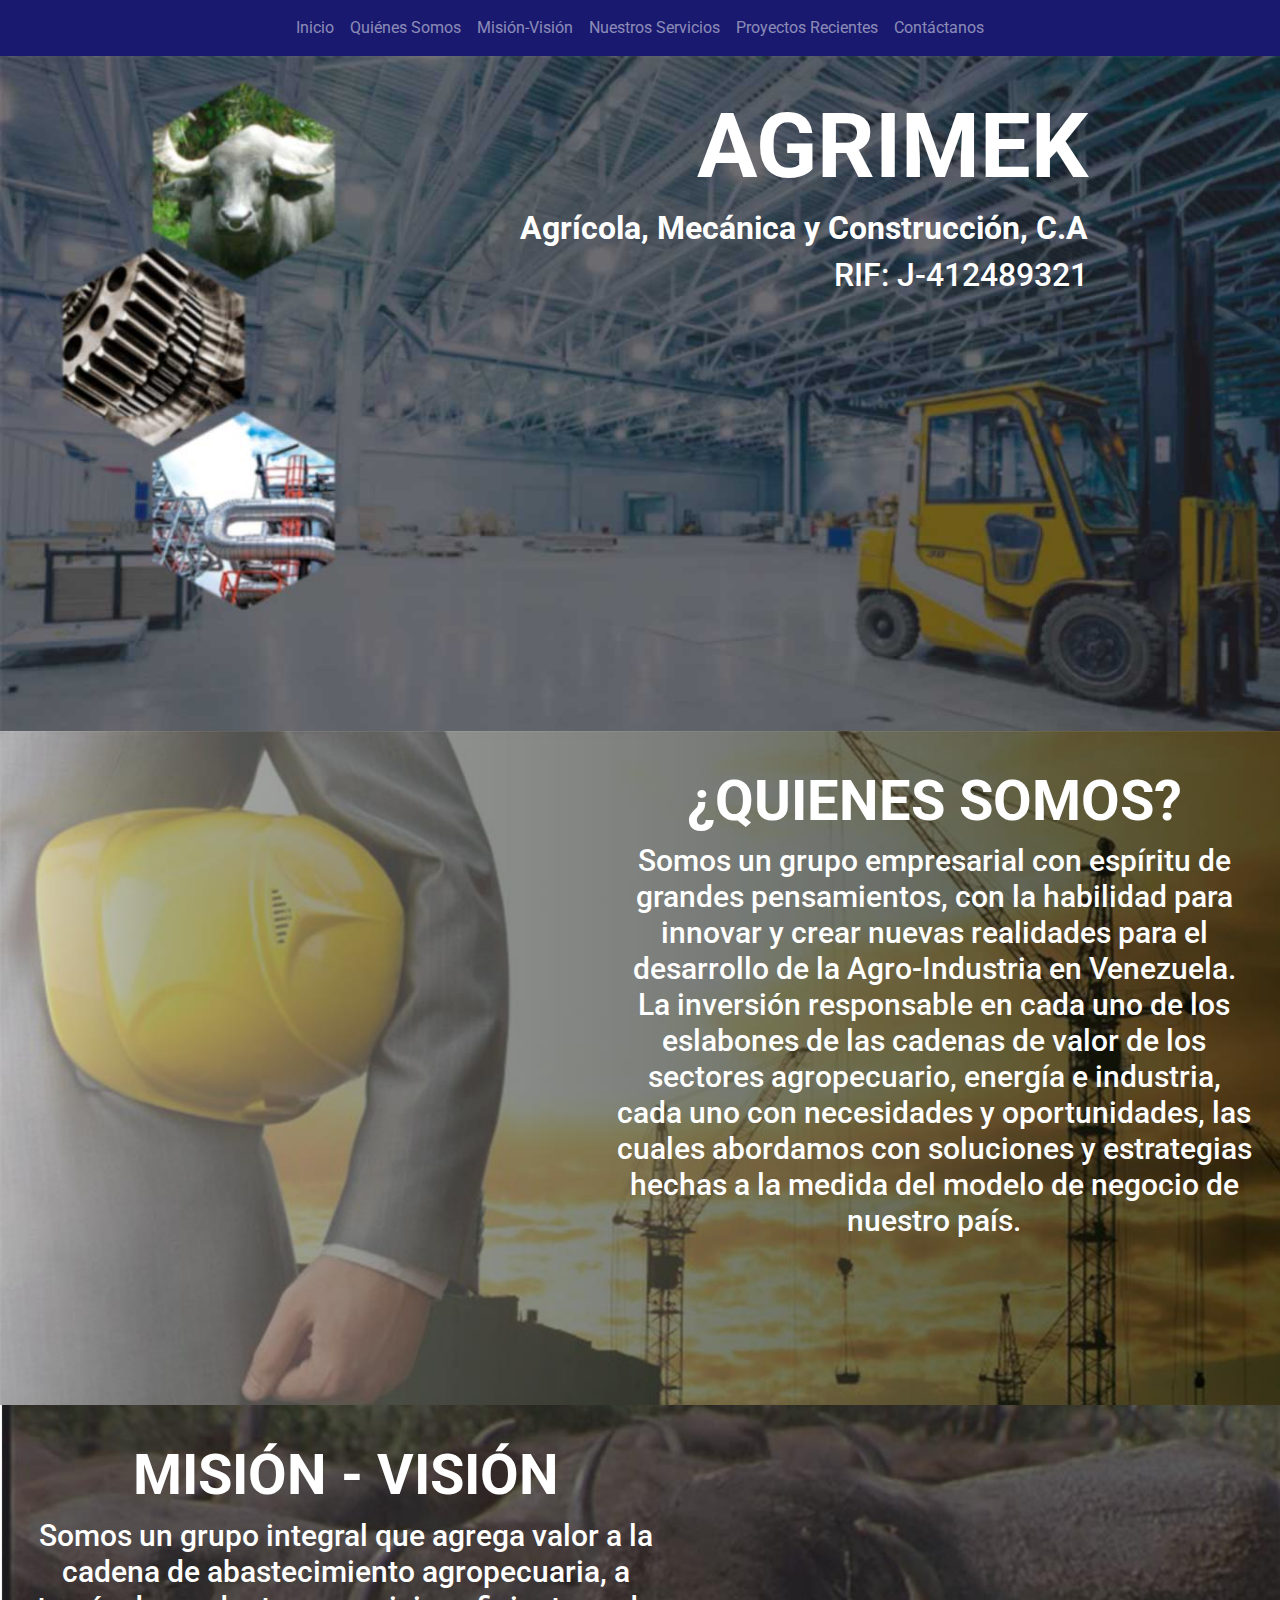
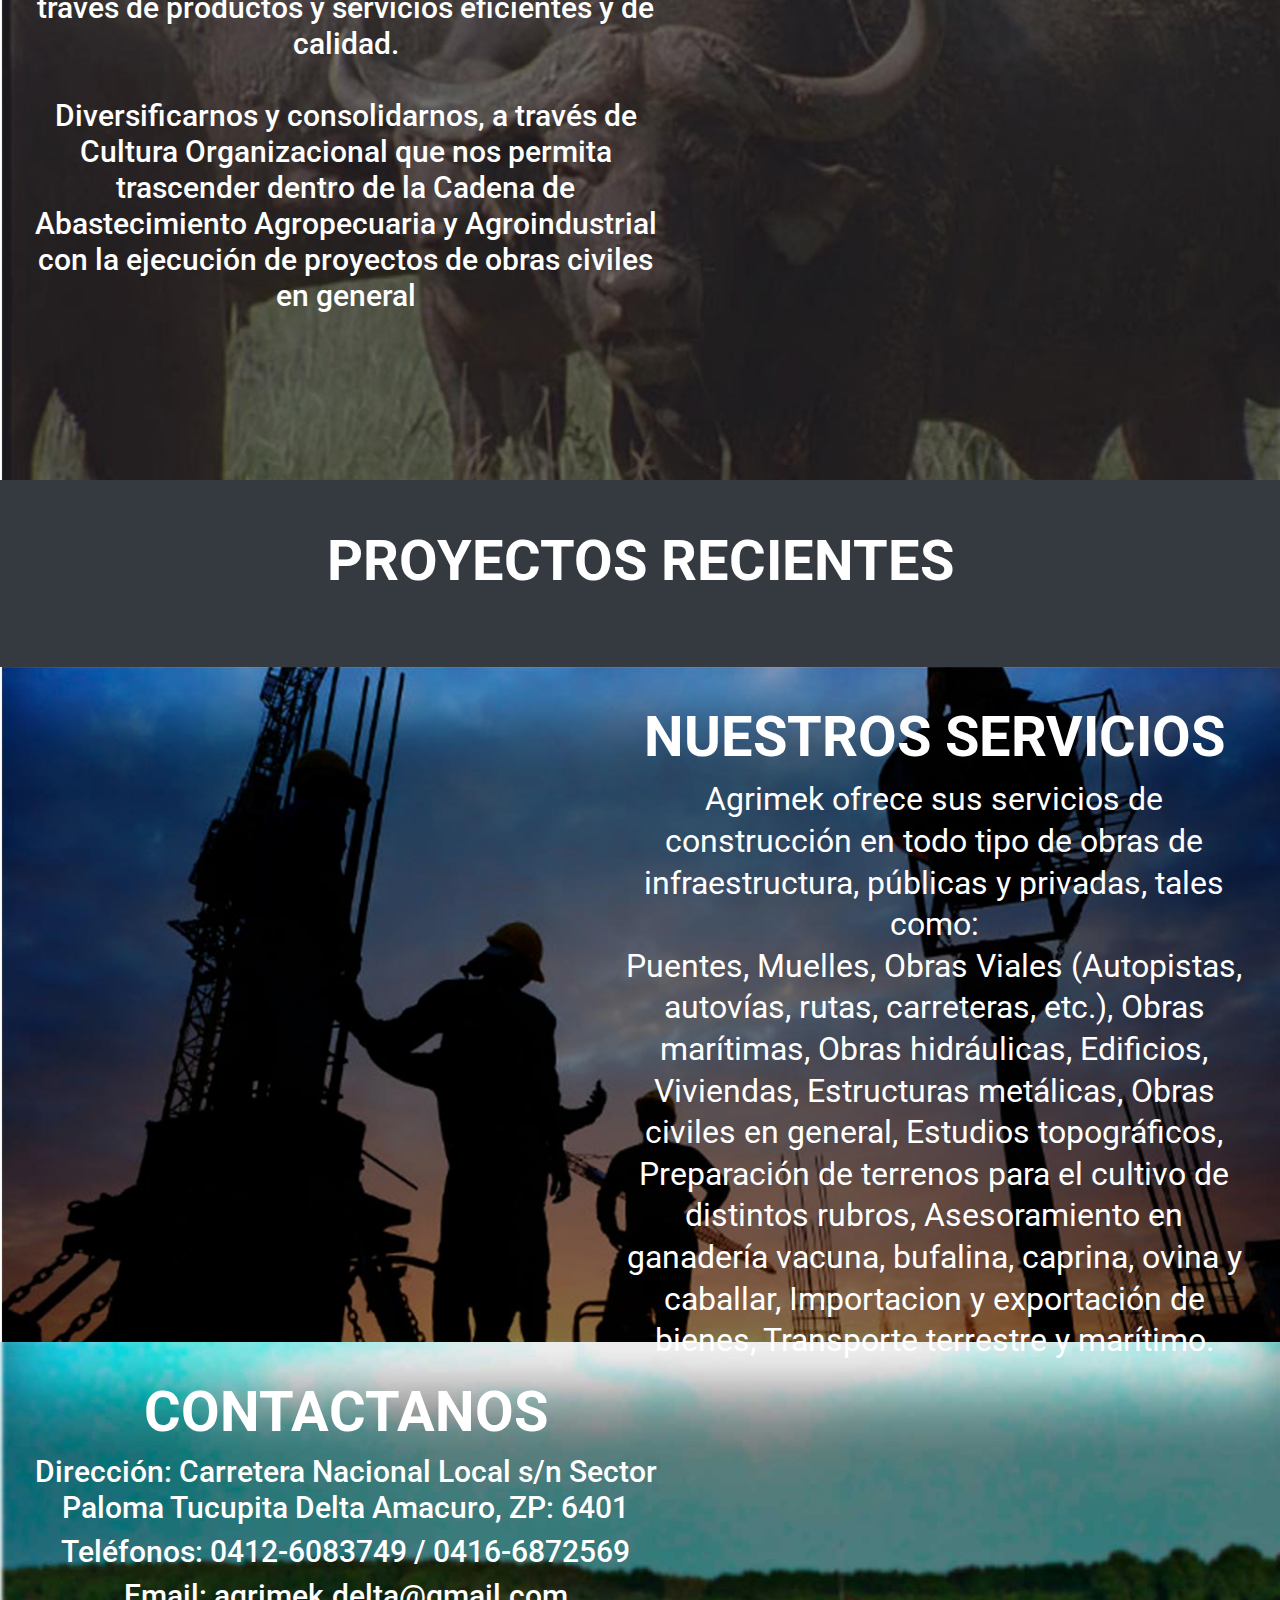
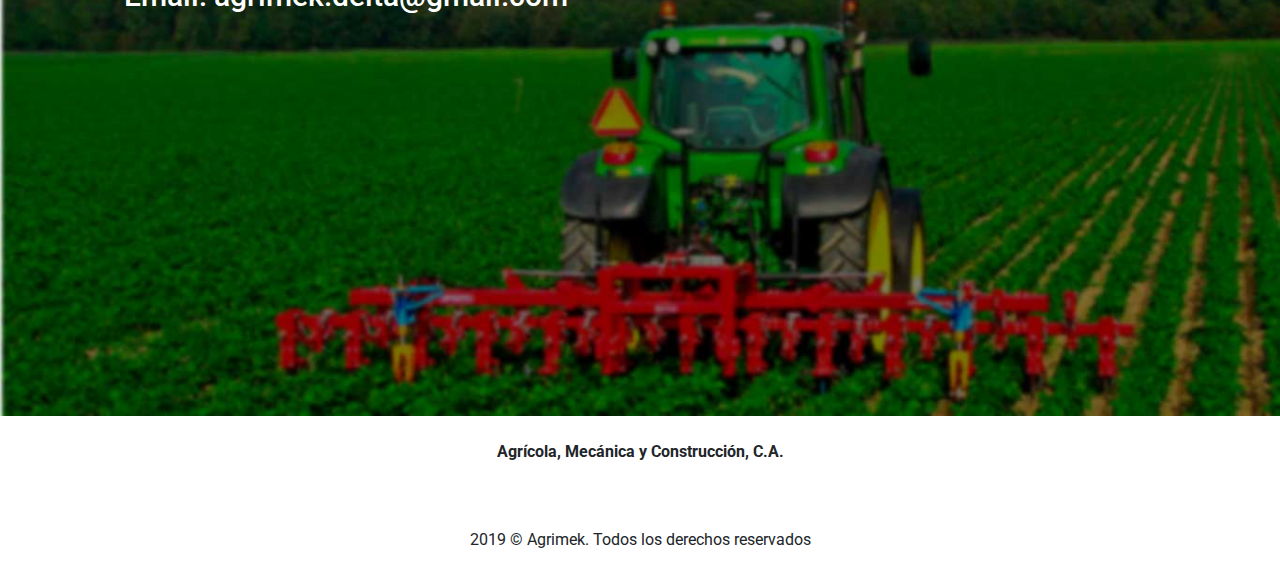
<file: index.html>
<!DOCTYPE html>
<html lang="es-419" >
  <style>
  .overlay-element {
    position: fixed;
    display: block;
    width: 100%;
    height: 100%;
    top: 0;
    left: 0;
    right: 0;
    bottom: 0;
    background-color: rgba(0,0,0,0.5);
    z-index: 2;
    cursor: pointer;
    opacity: 1;
    /*transition: 1s;*/
  }

  .animate-show-hide.ng-hide {
    opacity: 0;
  }

  .animate-show-hide.ng-hide-add,
  .animate-show-hide.ng-hide-remove {
    transition: all linear 0.5s;
  }

  #text{
      position: absolute;
      top: 50%;
      left: 50%;
      font-size: 50px;
      color: darkgray;
      transform: translate(-50%,-50%);
      -ms-transform: translate(-50%,-50%);
  }
  </style>


  <head>
      <title>Agrimek - Agrícola Mecánica Construcción</title>
      <meta name="viewport" content="width=device-width, initial-scale=1, maximum-scale=1, user-scalable=no">
      <meta name="mobile-web-app-capable" content="yes">
      <meta charset="utf-8">

      <meta charset="utf-8"  name="description" content="Agrimek - Agrícola Mecánica Construcción - Grupo integral que agrega valor a la cadena de abastecimiento agropecuaria, a través de productos y servicios eficientes y de calidad">

    
      <!-- CSS -->
      <script type="text/javascript" src="front/assets/js/pace.min.js"></script>
      <link rel="stylesheet" href="front/assets/css/pace.min.css">
      <link rel="stylesheet" href="front/assets/css/all.min.css">

      <link rel="stylesheet" href="front/assets/css/bootstrap.min.css">
      <link rel="stylesheet" href="front/assets/css/estilos.css">
      <link href="https://fonts.googleapis.com/css?family=Roboto&display=swap" rel="stylesheet">


  </head>

  <body ng-app="myApp">
    <div id="overlay" class="overlay-element animate-show-hide" ng-show="!preloader">
      <div id="text" >
        <i class="fa fa-spinner fa-pulse fa-3x fa-fw"></i>
        <span class="sr-only">Loading...</span>
      </div>
    </div>

    <div tabIndex="-1" role="main"  ng-cloak ui-view></div>
    
    
    <!-- JS -->
    <script type="text/javascript" src="front/assets/js/angular.min.js"></script>
    <script type="text/javascript" src="front/assets/js/jquery-3.2.1.min.js"></script>
    <script type="text/javascript" src="front/assets/js/bootstrap.min.js"></script>
    <script type="text/javascript" src="front/assets/js/angular-ui-router.min.js"></script>
    <script type="text/javascript" src="front/assets/js/ocLazyLoad.min.js" ></script>
    <script type="text/javascript" src="front/app/app.js"></script>
    <script type="text/javascript" src="front/assets/js/smooth-scroll.min.js"></script>

    <script>
      
      var scroll = new SmoothScroll('a[href*="#"]');
    </script>

  </body> 
</html>
</file>
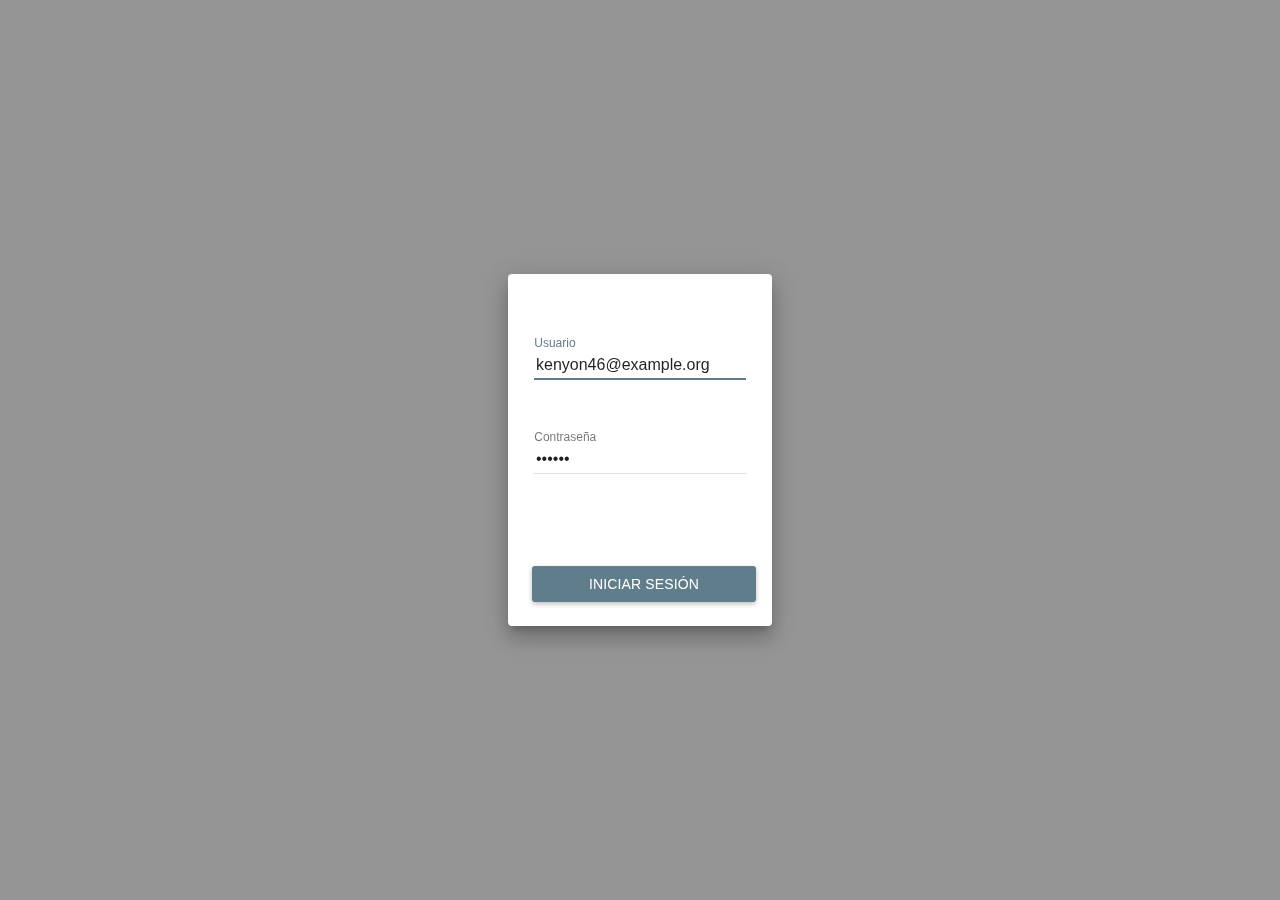
<file: adm/index.html>
<!DOCTYPE html>
<html lang="es-419">
  <style>
  .overlay-element {
    position: fixed;
    display: block;
    width: 100%;
    height: 100%;
    top: 0;
    left: 0;
    right: 0;
    bottom: 0;
    background-color: rgba(0,0,0,0.5);
    z-index: 2;
    cursor: pointer;
    opacity: 1;
    /*transition: 1s;*/
  }

  .animate-show-hide.ng-hide {
    opacity: 0;
  }

  .animate-show-hide.ng-hide-add,
  .animate-show-hide.ng-hide-remove {
    transition: all linear 0.5s;
  }

  #text{
      position: absolute;
      top: 50%;
      left: 50%;
      font-size: 50px;
      color: darkgray;
      transform: translate(-50%,-50%);
      -ms-transform: translate(-50%,-50%);
  }
  </style>

  <head>
      <title>Agrimek Admin</title>
      <meta name="viewport" content="width=device-width, initial-scale=1, maximum-scale=1, user-scalable=no">
      <meta name="mobile-web-app-capable" content="yes">
      <meta charset="utf-8">

    
  <!-- CSS -->
      <script type="text/javascript" src="front/assets/js/pace.min.js"></script>
      <link rel="stylesheet" href="front/assets/css/pace.min.css">

    <!-- env:dev -->
      <link rel="stylesheet" href="front/assets/css/angular-material.min.css">
      <link rel="stylesheet" href="front/assets/css/font-awesome.min.css">
      <link rel="stylesheet" href="front/assets/css/ui-grid.min.css">            
      <link rel="stylesheet" href="front/assets/css/menu-estilos.min.css">      
      <link rel="stylesheet" href="front/assets/css/mis-estilos.css">      
    <!-- env:dev:end -->

    <!-- env:prod --#>
      <link rel="stylesheet" href="front/dist/app.min.css">
    <!-- env:prod:end -->


  </head>

  <body ng-app="myApp" class="docs-body" layout="row"  >

    <div id="overlay" class="overlay-element animate-show-hide" ng-show="!preloader">
      <div id="text" >
        <i class="fa fa-spinner fa-pulse fa-3x fa-fw"></i>
        <span class="sr-only">Loading...</span>
      </div>
    </div>

    <div layout="column"  tabIndex="-1" role="main" flex ng-cloak ui-view></div>


  
    <!-- JS -->
    <!-- env:dev -->
      <script type="text/javascript" src="front/assets/js/angular.min.js"></script>
      <script type="text/javascript" src="front/assets/js/angular-animate.min.js"></script>
      <script type="text/javascript" src="front/assets/js/angular-aria.min.js"></script>
      <script type="text/javascript" src="front/assets/js/angular-messages.min.js"></script>
      <script type="text/javascript" src="front/assets/js/angular-jwt.min.js"></script>            
      <script type="text/javascript" src="front/assets/js/angular-idle.min.js"></script>
      <script type="text/javascript" src="front/assets/js/angular-ui-router.min.js"></script>
      <script type="text/javascript" src="front/assets/js/ct-ui-router-extras.min.js"></script>      
      <script type="text/javascript" src="front/assets/js/ocLazyLoad.min.js" ></script>
      <script type="text/javascript" src="front/assets/js/angular-material.min.js"></script>
      <script type="text/javascript" src="front/assets/js/ui-grid.min.js"></script>
      <script type="text/javascript" src="front/assets/js/locale.min.js"></script>
      <!--
      <script type="text/javascript" src="front/assets/js/angular-file-upload.js"></script>
      <script type="text/javascript" src="front/assets/js/jspdf.min.js"></script>
      <script type="text/javascript" src="front/assets/js/jspdf.plugin.autotable.min.js"></script>
      -->
      <script type="text/javascript" src="front/app/app.js"></script>

    <!-- env:dev:end -->


    <!-- env:prod --#>
      <script type="text/javascript" src="front/dist/vendor.js"></script>
      <script type="text/javascript" src="front/dist/app.js"></script>
    <!-- env:prod:end -->

  </body> 
</html>
</file>
<file: front/assets/css/estilos.css>
/* Container holding the image and the text */
.micontenedor {
    position: relative;
    text-align: center;
    color: white;
}

/* Bottom left text */
.bottom-left {
    position: absolute;
    bottom: 8px;
    left: 16px;
}

/* Top left text */
.top-left {
    position: absolute;
    top: 8px;
    left: 16px;
}

/* Top right text */
.top-right {
    position: absolute;
    top: 8px;
    right: 16px;
}

/* Bottom right text */
.bottom-right {
    position: absolute;
    bottom: 8px;
    right: 16px;
}

/* Centered text */
.contenedor-centrado {
    position: absolute;
    top: 20%;
    left: 50%;
    transform: translate(-50%, -50%);
}



.dropbtn {
    background-color: blue;
    color: white;
    padding: 16px;
    font-size: 16px;
    border: none;
    cursor: pointer;
}

.dropdown {
    position: relative;
    display: inline-block;
}

.dropdown-content {
    display: none;
    position: absolute;
    background-color: #f9f9f9;
    width: 100%;
    box-shadow: 0px 8px 16px 0px rgba(0,0,0,0.2);
    z-index: 1;
}

.dropdown-content a {
    color: black;
    padding: 12px 16px;
    text-decoration: none;
    display: block;
}

.dropdown-content a:hover {background-color: #f1f1f1}

.dropdown:hover .dropdown-content {
    display: block;
    width: 100%;
}

.dropdown:hover .dropbtn {
    background-color: #3e8e41;
}


/*CAROUSEL CAPTION*/
.carousel-caption h1 {
    font-size: 60px;
}
.carousel-caption h2 {
    font-size: 48px;
}
.carousel-caption h4 {
    font-size: 40px;
}
.carousel-caption p {
    font-size: 32px;
}
.carousel-caption-center h2 {
    font-size: 48px;
}



.btn-primary {
  color: #fff;
  background-color: #d7192d;
  border-color: #d7192d;
}

.btn-primary:hover {
  color: #fff;
  background-color: orangered;
  border:0;
}

.btn-primary:focus,.btn-primary:active {
   outline: none !important;
   box-shadow: none;
}

.carousel-caption{
    .text-align: right;
    bottom: 0px;
    transform: translateY(-50%);
    bottom: 0;
    top: 35%;
}

.caption-left{
    right:48%;
    left:2%;
}

.caption-right{
    right:2%;
    left:48%;
}

.carousel-caption-center{
    bottom: 0;
    text-align: center;
    color: white;
}


.bd-placeholder-img {
    font-size: 1.125rem;
    text-anchor: middle;
    -webkit-user-select: none;
    -moz-user-select: none;
    -ms-user-select: none;
    user-select: none;
}

@media (min-width: 768px) {
    .bd-placeholder-img-lg {
      font-size: 3.5rem;
    }
}


/* Media Queries */
@media screen and (max-width: 1499px) {
    .carousel-caption h1 {
        font-size: 90px;
        text-align: right;
    }

    .carousel-caption h3 {
        font-size: 32px;
        text-align: right;
    }

    .carousel-caption h2 {
        font-size: 56px;
    }
   .carousel-caption h4 {
        font-size: 30px;
    }
    .carousel-caption p {
        font-size: 32px;
        line-height: 130%;
    }

    .carousel-caption {
        padding-bottom: 20%;
    }

    .carousel-caption-center h2 {
        font-size: 56px;
    }
}

@media screen and (max-width: 1199px) {
    .carousel-caption h1 {
        font-size: 82px;
        text-align: right;
    }

    .carousel-caption h3 {
        font-size: 26px;
        text-align: right;
    }

    .carousel-caption h2 {
        font-size: 48px;
    }
    .carousel-caption h4 {
        font-size: 25px;
    }
    .carousel-caption p {
        font-size: 24px;
    }

    .carousel-caption {
        padding-bottom: 20%;
    }

    .carousel-caption-center h2 {
        font-size: 48px;
    }
}

@media screen and (max-width: 991px) {
    .carousel-caption h1 {
        font-size: 76px;
        text-align: right;
    }

    .carousel-caption h3 {
        font-size: 22px;
        text-align: right;
    }

    .carousel-caption h2 {
        font-size: 32px;
    }
    .carousel-caption h4 {
        font-size: 20px;
    }
    .carousel-caption p {
        font-size: 20px;
    }

    .carousel-caption {
        padding-bottom: 20%;
    }

    .carousel-caption-center h2 {
        font-size: 32px;
    }
}

@media screen and (max-width: 767px) {
    .carousel-caption h1 {
        font-size: 72px;
        text-align: right;
    }

    .carousel-caption h3 {
        font-size: 22px;
        text-align: right;
    }

    .carousel-caption h2 {
        font-size: 24px;
    }
    .carousel-caption h4 {
        font-size: 15px;
    }
    .carousel-caption p {
        font-size: 14px;
    }


    .carousel-caption {
        padding-bottom: 20%;
    }


    .carousel-caption-center h2 {
        font-size: 24px;
    }
}
 
@media screen and (max-width: 575px) {
    .carousel-caption h1 {
        font-size: 52px;
        text-align: right;
    }

    .carousel-caption h3 {
        font-size: 14px;
        text-align: right;
    }

    .carousel-caption h2 {
        font-size: 18px;
    }
    .carousel-caption h4 {
        font-size: 12px;
    }
    .carousel-caption p {
        font-size: 11px;
    }

    .carousel-caption span {
        font-size: 9px;
        line-height: 120%;
    }

    .carousel-caption {
        right:5%;
        left:5%;
        top:28%;
    }

    .carousel-caption-center h2 {
        font-size: 18px;
    }


}


.jumbotron {
  padding-top: 3rem;
  padding-bottom: 3rem;
  margin-bottom: 0;
  background-color: #fff;
}
@media (min-width: 768px) {
  .jumbotron {
    padding-top: 6rem;
    padding-bottom: 6rem;
  }
}

.jumbotron p:last-child {
  margin-bottom: 0;
}

.jumbotron-heading {
  font-weight: 300;
}

.jumbotron .container {
  max-width: 40rem;
}

footer {
  padding-top: 3rem;
  padding-bottom: 3rem;
}

footer p {
  margin-bottom: .25rem;
}

/* TRANSICIONES PAGINAS*/
.ng-enter{
  transition: .5s;
  opacity: 0;
}

.ng-enter-active{
  opacity: 1;
}
/* FIN TRANSICIONES PAGINAS*/
</file>
<file: adm/front/assets/css/mis-estilos.css>
/* TEMA */
/*
.md-button.md-retenciones-theme.md-accent{
  color:#9E9C9C;
}
.md-button.md-retenciones-theme.md-active {
  color:#FF5722;
}
md-nav-ink-bar{
  background-color: #FF5722;
  border-bottom: 1px solid #FF5722;
}
md-nav-item {
  background-color: red;
}
.md-nav-bar{
  border-bottom: 1px solid #E2E1E1;
}
*/
/*Input Disabled*/
md-input-container.md-retenciones-theme .md-input[disabled], [disabled] md-input-container.md-retenciones-theme .md-input{
  background-image:none;
  border-bottom: none;
  color:black;
}

/*FIN TEMA */

.thumb {
    height: 100px;
    float: none;
    position: relative;
    top: 7px;
}

/*AUTOCOMPLETE */
.autocomplete-custom-template li {
  border-bottom: 1px solid #ccc;
  height: auto;
  padding-top: 8px;
  padding-bottom: 8px;
  white-space: normal; }
 .autocomplete-custom-template li:last-child {
  border-bottom-width: 0; }
.autocomplete-custom-template .item-title,
.autocomplete-custom-template .item-metadata {
  display: block;
  line-height: 2; }
.autocomplete-custom-template span.highlight  {
  font-weight: bold;
  color: #0000cc; }

/* END AUTOCOMPLETE */

/* PROGRESS BAR */
.progreso{
  display: block;
  position: relative;
  width: 100%;
  border: 2px solid #aad1f9;
  transition: opacity  0.1s linear;
  border-top: 0px;
  /*
  background-color:  white;
  width: 100%;
  height:100%;
  opacity: 0,5;
  filter:alpha(opacity=50);

  */
}
/* END PROGRESS BAR */

/* LISTAS */
  .nav-active {
    background-color: royalBlue;
    color:white;
  }
  .texto-lista {
    color:white;
  }  
/* FIN LISTAS */

/* UI-GRID */

.ui-grid-header-cell {
  padding-top: 5px;
  padding-bottom: 5px;
}

.ui-grid-cell-contents {
  height: 40px;
  line-height: 40px;
}

.ui-grid-row.ui-grid-row-selected > [ui-grid-row] > .ui-grid-cell {
  background-color: royalBlue;
  color:white;
}

.ui-grid-row:hover .ui-grid-cell {
  background-color: darkgray;
  cursor: pointer;
}

.ui-grid-top-panel-background {
  background: white;
  background: -webkit-gradient(linear, left bottom, left top, color-stop(0, white), color-stop(1, white));
  background: -ms-linear-gradient(bottom, white, white);
  background: -moz-linear-gradient(center bottom, white 0%, white 100%);
  background: -o-linear-gradient(white, white);
  filter: progid:DXImageTransform.Microsoft.gradient(startColorstr='white', endColorstr='white', GradientType=0);
}

.ui-grid-top-panel {
  position: relative;
  overflow: hidden;
  font-weight: bold;
  background: white;
  background: -webkit-gradient(linear, left bottom, left top, color-stop(0, white), color-stop(1, white));
  background: -ms-linear-gradient(bottom, white, white);
  background: -moz-linear-gradient(center bottom, white 0%, white 100%);
  background: -o-linear-gradient(white, white);
  filter: progid:DXImageTransform.Microsoft.gradient(startColorstr='white', endColorstr='white', GradientType=0);
  -webkit-border-top-right-radius: 0px;
  -webkit-border-bottom-right-radius: 0;
  -webkit-border-bottom-left-radius: 0;
  -webkit-border-top-left-radius: 0px;
  -moz-border-radius-topright: 0px;
  -moz-border-radius-bottomright: 0;
  -moz-border-radius-bottomleft: 0;
  -moz-border-radius-topleft: 0px;
  border-top-right-radius: 0px;
  border-bottom-right-radius: 0;
  border-bottom-left-radius: 0;
  border-top-left-radius: 0px;
  -moz-background-clip: padding-box;
  -webkit-background-clip: padding-box;
  background-clip: padding-box;
}

.ui-grid-header-cell {
  position: relative;
  box-sizing: border-box;
  background-color: inherit;
  border-right: 0px solid;
  border-color: #d4d4d4;
  display: table-cell;
  -webkit-user-select: none;
  -moz-user-select: none;
  -ms-user-select: none;
  user-select: none;
  width: 0;
}
.ui-grid-header-cell:last-child {
  border-right: 0;
}

.ui-grid-cell {
  overflow: hidden;
  float: left;
  background-color: inherit;
  border-right: 0px solid;
  border-color: #d4d4d4;
  box-sizing: border-box;
}

.ui-grid-icon-up-dir{
    display:none;
}

.grid {
    /*
    width: 500px;
    height: 400px;
    */
    height: auto;
}

.cell-align-right {
  text-align: right;
}

.align-right {
  text-align: right;
}

.row-null {
    background-color: #1fe0f0;
    color: red;
}

/* FIN UI-GRID */


/* REPORTES */
.report-footer {
    width: 100%;
    position: fixed;
    bottom: 150px;
}
.report-pagenum:before {
    content: counter(page);
}

.report-title  {
  font-family: Arial, "Helvetica Neue", Helvetica, sans-serif;
  font-size: 1.0em;
  font-style: normal;
  font-variant: normal;
  font-weight: 500;
  line-height: 30px;
  /*
  */
  text-align:center;
}

.mi-tabla  {
    border-collapse: collapse;
    width: 100%;
}
/*
*/
.report-table table, th, td {
    border: 0.5px solid dimgray;
  height: 30px;
  font-family: Arial, "Helvetica Neue", Helvetica, sans-serif;
  font-size: 10px;
  font-style: normal;
  font-variant: normal;
}

.codpres tr td{
    /*border: 0.5px solid dimgray;*/
  height: 10px;
  font-family: Arial, "Helvetica Neue", Helvetica, sans-serif;
  font-size: 8px;

}
 
/* FIN REPORTES */

/* TRANSICIONES PAGINAS*/
.ng-enter{
  transition: .5s;
  opacity: 0;
}

.ng-enter-active{
  opacity: 1;
}
/* FIN TRANSICIONES PAGINAS*/

/*INPUT DESHABILITADO*/
md-input-container .md-input[disabled], [disabled] md-input-container .md-input{
  background-image:none;
  border-bottom: none;
  color:black;
}
/*FIN INPUT DESHABILITADO*/

/* GRID (CARGA)*/
.grid-msg-overlay {
  position: absolute;
  top: 0;
  bottom: 0;
  width: 100%;
  
}

.grid-msg-overlay .msg {
  opacity: 1;
  position: absolute;
  top: 20%;
  left: 20%;
  width: 60%;
  height: 50%;
  background-color: transparent;
  border-radius: 4px;
  border: 0px solid #555;
  text-align: center;
  font-size: 24px;
  display: table;
}

.grid-msg-overlay .msg span {
  display: table-cell;
  vertical-align: middle;
}

.gridred{
  color:red;
}

.gridgreen{
  color:green;
}

.msg span {
  //font-size:100px; 
  color:red;
  }

.highlight {
  color: black;
  background: #eee;
  border: 0px solid red;

}

.highlight:empty {
  display: none;
}

/*FIN GRID (CARGA)*/
</file>
<file: front/assets/css/all.min.css>
/*!
 * Font Awesome Free 5.3.1 by @fontawesome - https://fontawesome.com
 * License - https://fontawesome.com/license/free (Icons: CC BY 4.0, Fonts: SIL OFL 1.1, Code: MIT License)
 */
.fa,.fab,.fal,.far,.fas{-moz-osx-font-smoothing:grayscale;-webkit-font-smoothing:antialiased;display:inline-block;font-style:normal;font-variant:normal;text-rendering:auto;line-height:1}.fa-lg{font-size:1.33333em;line-height:.75em;vertical-align:-.0667em}.fa-xs{font-size:.75em}.fa-sm{font-size:.875em}.fa-1x{font-size:1em}.fa-2x{font-size:2em}.fa-3x{font-size:3em}.fa-4x{font-size:4em}.fa-5x{font-size:5em}.fa-6x{font-size:6em}.fa-7x{font-size:7em}.fa-8x{font-size:8em}.fa-9x{font-size:9em}.fa-10x{font-size:10em}.fa-fw{text-align:center;width:1.25em}.fa-ul{list-style-type:none;margin-left:2.5em;padding-left:0}.fa-ul>li{position:relative}.fa-li{left:-2em;position:absolute;text-align:center;width:2em;line-height:inherit}.fa-border{border:.08em solid #eee;border-radius:.1em;padding:.2em .25em .15em}.fa-pull-left{float:left}.fa-pull-right{float:right}.fa.fa-pull-left,.fab.fa-pull-left,.fal.fa-pull-left,.far.fa-pull-left,.fas.fa-pull-left{margin-right:.3em}.fa.fa-pull-right,.fab.fa-pull-right,.fal.fa-pull-right,.far.fa-pull-right,.fas.fa-pull-right{margin-left:.3em}.fa-spin{animation:fa-spin 2s infinite linear}.fa-pulse{animation:fa-spin 1s infinite steps(8)}@keyframes fa-spin{0%{transform:rotate(0deg)}to{transform:rotate(1turn)}}.fa-rotate-90{-ms-filter:"progid:DXImageTransform.Microsoft.BasicImage(rotation=1)";transform:rotate(90deg)}.fa-rotate-180{-ms-filter:"progid:DXImageTransform.Microsoft.BasicImage(rotation=2)";transform:rotate(180deg)}.fa-rotate-270{-ms-filter:"progid:DXImageTransform.Microsoft.BasicImage(rotation=3)";transform:rotate(270deg)}.fa-flip-horizontal{-ms-filter:"progid:DXImageTransform.Microsoft.BasicImage(rotation=0, mirror=1)";transform:scaleX(-1)}.fa-flip-vertical{transform:scaleY(-1)}.fa-flip-horizontal.fa-flip-vertical,.fa-flip-vertical{-ms-filter:"progid:DXImageTransform.Microsoft.BasicImage(rotation=2, mirror=1)"}.fa-flip-horizontal.fa-flip-vertical{transform:scale(-1)}:root .fa-flip-horizontal,:root .fa-flip-vertical,:root .fa-rotate-90,:root .fa-rotate-180,:root .fa-rotate-270{-webkit-filter:none;filter:none}.fa-stack{display:inline-block;height:2em;line-height:2em;position:relative;vertical-align:middle;width:2em}.fa-stack-1x,.fa-stack-2x{left:0;position:absolute;text-align:center;width:100%}.fa-stack-1x{line-height:inherit}.fa-stack-2x{font-size:2em}.fa-inverse{color:#fff}.fa-500px:before{content:"\f26e"}.fa-accessible-icon:before{content:"\f368"}.fa-accusoft:before{content:"\f369"}.fa-ad:before{content:"\f641"}.fa-address-book:before{content:"\f2b9"}.fa-address-card:before{content:"\f2bb"}.fa-adjust:before{content:"\f042"}.fa-adn:before{content:"\f170"}.fa-adversal:before{content:"\f36a"}.fa-affiliatetheme:before{content:"\f36b"}.fa-air-freshener:before{content:"\f5d0"}.fa-algolia:before{content:"\f36c"}.fa-align-center:before{content:"\f037"}.fa-align-justify:before{content:"\f039"}.fa-align-left:before{content:"\f036"}.fa-align-right:before{content:"\f038"}.fa-alipay:before{content:"\f642"}.fa-allergies:before{content:"\f461"}.fa-amazon:before{content:"\f270"}.fa-amazon-pay:before{content:"\f42c"}.fa-ambulance:before{content:"\f0f9"}.fa-american-sign-language-interpreting:before{content:"\f2a3"}.fa-amilia:before{content:"\f36d"}.fa-anchor:before{content:"\f13d"}.fa-android:before{content:"\f17b"}.fa-angellist:before{content:"\f209"}.fa-angle-double-down:before{content:"\f103"}.fa-angle-double-left:before{content:"\f100"}.fa-angle-double-right:before{content:"\f101"}.fa-angle-double-up:before{content:"\f102"}.fa-angle-down:before{content:"\f107"}.fa-angle-left:before{content:"\f104"}.fa-angle-right:before{content:"\f105"}.fa-angle-up:before{content:"\f106"}.fa-angry:before{content:"\f556"}.fa-angrycreative:before{content:"\f36e"}.fa-angular:before{content:"\f420"}.fa-ankh:before{content:"\f644"}.fa-app-store:before{content:"\f36f"}.fa-app-store-ios:before{content:"\f370"}.fa-apper:before{content:"\f371"}.fa-apple:before{content:"\f179"}.fa-apple-alt:before{content:"\f5d1"}.fa-apple-pay:before{content:"\f415"}.fa-archive:before{content:"\f187"}.fa-archway:before{content:"\f557"}.fa-arrow-alt-circle-down:before{content:"\f358"}.fa-arrow-alt-circle-left:before{content:"\f359"}.fa-arrow-alt-circle-right:before{content:"\f35a"}.fa-arrow-alt-circle-up:before{content:"\f35b"}.fa-arrow-circle-down:before{content:"\f0ab"}.fa-arrow-circle-left:before{content:"\f0a8"}.fa-arrow-circle-right:before{content:"\f0a9"}.fa-arrow-circle-up:before{content:"\f0aa"}.fa-arrow-down:before{content:"\f063"}.fa-arrow-left:before{content:"\f060"}.fa-arrow-right:before{content:"\f061"}.fa-arrow-up:before{content:"\f062"}.fa-arrows-alt:before{content:"\f0b2"}.fa-arrows-alt-h:before{content:"\f337"}.fa-arrows-alt-v:before{content:"\f338"}.fa-assistive-listening-systems:before{content:"\f2a2"}.fa-asterisk:before{content:"\f069"}.fa-asymmetrik:before{content:"\f372"}.fa-at:before{content:"\f1fa"}.fa-atlas:before{content:"\f558"}.fa-atom:before{content:"\f5d2"}.fa-audible:before{content:"\f373"}.fa-audio-description:before{content:"\f29e"}.fa-autoprefixer:before{content:"\f41c"}.fa-avianex:before{content:"\f374"}.fa-aviato:before{content:"\f421"}.fa-award:before{content:"\f559"}.fa-aws:before{content:"\f375"}.fa-backspace:before{content:"\f55a"}.fa-backward:before{content:"\f04a"}.fa-balance-scale:before{content:"\f24e"}.fa-ban:before{content:"\f05e"}.fa-band-aid:before{content:"\f462"}.fa-bandcamp:before{content:"\f2d5"}.fa-barcode:before{content:"\f02a"}.fa-bars:before{content:"\f0c9"}.fa-baseball-ball:before{content:"\f433"}.fa-basketball-ball:before{content:"\f434"}.fa-bath:before{content:"\f2cd"}.fa-battery-empty:before{content:"\f244"}.fa-battery-full:before{content:"\f240"}.fa-battery-half:before{content:"\f242"}.fa-battery-quarter:before{content:"\f243"}.fa-battery-three-quarters:before{content:"\f241"}.fa-bed:before{content:"\f236"}.fa-beer:before{content:"\f0fc"}.fa-behance:before{content:"\f1b4"}.fa-behance-square:before{content:"\f1b5"}.fa-bell:before{content:"\f0f3"}.fa-bell-slash:before{content:"\f1f6"}.fa-bezier-curve:before{content:"\f55b"}.fa-bible:before{content:"\f647"}.fa-bicycle:before{content:"\f206"}.fa-bimobject:before{content:"\f378"}.fa-binoculars:before{content:"\f1e5"}.fa-birthday-cake:before{content:"\f1fd"}.fa-bitbucket:before{content:"\f171"}.fa-bitcoin:before{content:"\f379"}.fa-bity:before{content:"\f37a"}.fa-black-tie:before{content:"\f27e"}.fa-blackberry:before{content:"\f37b"}.fa-blender:before{content:"\f517"}.fa-blind:before{content:"\f29d"}.fa-blogger:before{content:"\f37c"}.fa-blogger-b:before{content:"\f37d"}.fa-bluetooth:before{content:"\f293"}.fa-bluetooth-b:before{content:"\f294"}.fa-bold:before{content:"\f032"}.fa-bolt:before{content:"\f0e7"}.fa-bomb:before{content:"\f1e2"}.fa-bone:before{content:"\f5d7"}.fa-bong:before{content:"\f55c"}.fa-book:before{content:"\f02d"}.fa-book-open:before{content:"\f518"}.fa-book-reader:before{content:"\f5da"}.fa-bookmark:before{content:"\f02e"}.fa-bowling-ball:before{content:"\f436"}.fa-box:before{content:"\f466"}.fa-box-open:before{content:"\f49e"}.fa-boxes:before{content:"\f468"}.fa-braille:before{content:"\f2a1"}.fa-brain:before{content:"\f5dc"}.fa-briefcase:before{content:"\f0b1"}.fa-briefcase-medical:before{content:"\f469"}.fa-broadcast-tower:before{content:"\f519"}.fa-broom:before{content:"\f51a"}.fa-brush:before{content:"\f55d"}.fa-btc:before{content:"\f15a"}.fa-bug:before{content:"\f188"}.fa-building:before{content:"\f1ad"}.fa-bullhorn:before{content:"\f0a1"}.fa-bullseye:before{content:"\f140"}.fa-burn:before{content:"\f46a"}.fa-buromobelexperte:before{content:"\f37f"}.fa-bus:before{content:"\f207"}.fa-bus-alt:before{content:"\f55e"}.fa-business-time:before{content:"\f64a"}.fa-buysellads:before{content:"\f20d"}.fa-calculator:before{content:"\f1ec"}.fa-calendar:before{content:"\f133"}.fa-calendar-alt:before{content:"\f073"}.fa-calendar-check:before{content:"\f274"}.fa-calendar-minus:before{content:"\f272"}.fa-calendar-plus:before{content:"\f271"}.fa-calendar-times:before{content:"\f273"}.fa-camera:before{content:"\f030"}.fa-camera-retro:before{content:"\f083"}.fa-cannabis:before{content:"\f55f"}.fa-capsules:before{content:"\f46b"}.fa-car:before{content:"\f1b9"}.fa-car-alt:before{content:"\f5de"}.fa-car-battery:before{content:"\f5df"}.fa-car-crash:before{content:"\f5e1"}.fa-car-side:before{content:"\f5e4"}.fa-caret-down:before{content:"\f0d7"}.fa-caret-left:before{content:"\f0d9"}.fa-caret-right:before{content:"\f0da"}.fa-caret-square-down:before{content:"\f150"}.fa-caret-square-left:before{content:"\f191"}.fa-caret-square-right:before{content:"\f152"}.fa-caret-square-up:before{content:"\f151"}.fa-caret-up:before{content:"\f0d8"}.fa-cart-arrow-down:before{content:"\f218"}.fa-cart-plus:before{content:"\f217"}.fa-cc-amazon-pay:before{content:"\f42d"}.fa-cc-amex:before{content:"\f1f3"}.fa-cc-apple-pay:before{content:"\f416"}.fa-cc-diners-club:before{content:"\f24c"}.fa-cc-discover:before{content:"\f1f2"}.fa-cc-jcb:before{content:"\f24b"}.fa-cc-mastercard:before{content:"\f1f1"}.fa-cc-paypal:before{content:"\f1f4"}.fa-cc-stripe:before{content:"\f1f5"}.fa-cc-visa:before{content:"\f1f0"}.fa-centercode:before{content:"\f380"}.fa-certificate:before{content:"\f0a3"}.fa-chalkboard:before{content:"\f51b"}.fa-chalkboard-teacher:before{content:"\f51c"}.fa-charging-station:before{content:"\f5e7"}.fa-chart-area:before{content:"\f1fe"}.fa-chart-bar:before{content:"\f080"}.fa-chart-line:before{content:"\f201"}.fa-chart-pie:before{content:"\f200"}.fa-check:before{content:"\f00c"}.fa-check-circle:before{content:"\f058"}.fa-check-double:before{content:"\f560"}.fa-check-square:before{content:"\f14a"}.fa-chess:before{content:"\f439"}.fa-chess-bishop:before{content:"\f43a"}.fa-chess-board:before{content:"\f43c"}.fa-chess-king:before{content:"\f43f"}.fa-chess-knight:before{content:"\f441"}.fa-chess-pawn:before{content:"\f443"}.fa-chess-queen:before{content:"\f445"}.fa-chess-rook:before{content:"\f447"}.fa-chevron-circle-down:before{content:"\f13a"}.fa-chevron-circle-left:before{content:"\f137"}.fa-chevron-circle-right:before{content:"\f138"}.fa-chevron-circle-up:before{content:"\f139"}.fa-chevron-down:before{content:"\f078"}.fa-chevron-left:before{content:"\f053"}.fa-chevron-right:before{content:"\f054"}.fa-chevron-up:before{content:"\f077"}.fa-child:before{content:"\f1ae"}.fa-chrome:before{content:"\f268"}.fa-church:before{content:"\f51d"}.fa-circle:before{content:"\f111"}.fa-circle-notch:before{content:"\f1ce"}.fa-city:before{content:"\f64f"}.fa-clipboard:before{content:"\f328"}.fa-clipboard-check:before{content:"\f46c"}.fa-clipboard-list:before{content:"\f46d"}.fa-clock:before{content:"\f017"}.fa-clone:before{content:"\f24d"}.fa-closed-captioning:before{content:"\f20a"}.fa-cloud:before{content:"\f0c2"}.fa-cloud-download-alt:before{content:"\f381"}.fa-cloud-upload-alt:before{content:"\f382"}.fa-cloudscale:before{content:"\f383"}.fa-cloudsmith:before{content:"\f384"}.fa-cloudversify:before{content:"\f385"}.fa-cocktail:before{content:"\f561"}.fa-code:before{content:"\f121"}.fa-code-branch:before{content:"\f126"}.fa-codepen:before{content:"\f1cb"}.fa-codiepie:before{content:"\f284"}.fa-coffee:before{content:"\f0f4"}.fa-cog:before{content:"\f013"}.fa-cogs:before{content:"\f085"}.fa-coins:before{content:"\f51e"}.fa-columns:before{content:"\f0db"}.fa-comment:before{content:"\f075"}.fa-comment-alt:before{content:"\f27a"}.fa-comment-dollar:before{content:"\f651"}.fa-comment-dots:before{content:"\f4ad"}.fa-comment-slash:before{content:"\f4b3"}.fa-comments:before{content:"\f086"}.fa-comments-dollar:before{content:"\f653"}.fa-compact-disc:before{content:"\f51f"}.fa-compass:before{content:"\f14e"}.fa-compress:before{content:"\f066"}.fa-concierge-bell:before{content:"\f562"}.fa-connectdevelop:before{content:"\f20e"}.fa-contao:before{content:"\f26d"}.fa-cookie:before{content:"\f563"}.fa-cookie-bite:before{content:"\f564"}.fa-copy:before{content:"\f0c5"}.fa-copyright:before{content:"\f1f9"}.fa-couch:before{content:"\f4b8"}.fa-cpanel:before{content:"\f388"}.fa-creative-commons:before{content:"\f25e"}.fa-creative-commons-by:before{content:"\f4e7"}.fa-creative-commons-nc:before{content:"\f4e8"}.fa-creative-commons-nc-eu:before{content:"\f4e9"}.fa-creative-commons-nc-jp:before{content:"\f4ea"}.fa-creative-commons-nd:before{content:"\f4eb"}.fa-creative-commons-pd:before{content:"\f4ec"}.fa-creative-commons-pd-alt:before{content:"\f4ed"}.fa-creative-commons-remix:before{content:"\f4ee"}.fa-creative-commons-sa:before{content:"\f4ef"}.fa-creative-commons-sampling:before{content:"\f4f0"}.fa-creative-commons-sampling-plus:before{content:"\f4f1"}.fa-creative-commons-share:before{content:"\f4f2"}.fa-credit-card:before{content:"\f09d"}.fa-crop:before{content:"\f125"}.fa-crop-alt:before{content:"\f565"}.fa-cross:before{content:"\f654"}.fa-crosshairs:before{content:"\f05b"}.fa-crow:before{content:"\f520"}.fa-crown:before{content:"\f521"}.fa-css3:before{content:"\f13c"}.fa-css3-alt:before{content:"\f38b"}.fa-cube:before{content:"\f1b2"}.fa-cubes:before{content:"\f1b3"}.fa-cut:before{content:"\f0c4"}.fa-cuttlefish:before{content:"\f38c"}.fa-d-and-d:before{content:"\f38d"}.fa-dashcube:before{content:"\f210"}.fa-database:before{content:"\f1c0"}.fa-deaf:before{content:"\f2a4"}.fa-delicious:before{content:"\f1a5"}.fa-deploydog:before{content:"\f38e"}.fa-deskpro:before{content:"\f38f"}.fa-desktop:before{content:"\f108"}.fa-deviantart:before{content:"\f1bd"}.fa-dharmachakra:before{content:"\f655"}.fa-diagnoses:before{content:"\f470"}.fa-dice:before{content:"\f522"}.fa-dice-five:before{content:"\f523"}.fa-dice-four:before{content:"\f524"}.fa-dice-one:before{content:"\f525"}.fa-dice-six:before{content:"\f526"}.fa-dice-three:before{content:"\f527"}.fa-dice-two:before{content:"\f528"}.fa-digg:before{content:"\f1a6"}.fa-digital-ocean:before{content:"\f391"}.fa-digital-tachograph:before{content:"\f566"}.fa-directions:before{content:"\f5eb"}.fa-discord:before{content:"\f392"}.fa-discourse:before{content:"\f393"}.fa-divide:before{content:"\f529"}.fa-dizzy:before{content:"\f567"}.fa-dna:before{content:"\f471"}.fa-dochub:before{content:"\f394"}.fa-docker:before{content:"\f395"}.fa-dollar-sign:before{content:"\f155"}.fa-dolly:before{content:"\f472"}.fa-dolly-flatbed:before{content:"\f474"}.fa-donate:before{content:"\f4b9"}.fa-door-closed:before{content:"\f52a"}.fa-door-open:before{content:"\f52b"}.fa-dot-circle:before{content:"\f192"}.fa-dove:before{content:"\f4ba"}.fa-download:before{content:"\f019"}.fa-draft2digital:before{content:"\f396"}.fa-drafting-compass:before{content:"\f568"}.fa-draw-polygon:before{content:"\f5ee"}.fa-dribbble:before{content:"\f17d"}.fa-dribbble-square:before{content:"\f397"}.fa-dropbox:before{content:"\f16b"}.fa-drum:before{content:"\f569"}.fa-drum-steelpan:before{content:"\f56a"}.fa-drupal:before{content:"\f1a9"}.fa-dumbbell:before{content:"\f44b"}.fa-dyalog:before{content:"\f399"}.fa-earlybirds:before{content:"\f39a"}.fa-ebay:before{content:"\f4f4"}.fa-edge:before{content:"\f282"}.fa-edit:before{content:"\f044"}.fa-eject:before{content:"\f052"}.fa-elementor:before{content:"\f430"}.fa-ellipsis-h:before{content:"\f141"}.fa-ellipsis-v:before{content:"\f142"}.fa-ello:before{content:"\f5f1"}.fa-ember:before{content:"\f423"}.fa-empire:before{content:"\f1d1"}.fa-envelope:before{content:"\f0e0"}.fa-envelope-open:before{content:"\f2b6"}.fa-envelope-open-text:before{content:"\f658"}.fa-envelope-square:before{content:"\f199"}.fa-envira:before{content:"\f299"}.fa-equals:before{content:"\f52c"}.fa-eraser:before{content:"\f12d"}.fa-erlang:before{content:"\f39d"}.fa-ethereum:before{content:"\f42e"}.fa-etsy:before{content:"\f2d7"}.fa-euro-sign:before{content:"\f153"}.fa-exchange-alt:before{content:"\f362"}.fa-exclamation:before{content:"\f12a"}.fa-exclamation-circle:before{content:"\f06a"}.fa-exclamation-triangle:before{content:"\f071"}.fa-expand:before{content:"\f065"}.fa-expand-arrows-alt:before{content:"\f31e"}.fa-expeditedssl:before{content:"\f23e"}.fa-external-link-alt:before{content:"\f35d"}.fa-external-link-square-alt:before{content:"\f360"}.fa-eye:before{content:"\f06e"}.fa-eye-dropper:before{content:"\f1fb"}.fa-eye-slash:before{content:"\f070"}.fa-facebook:before{content:"\f09a"}.fa-facebook-f:before{content:"\f39e"}.fa-facebook-messenger:before{content:"\f39f"}.fa-facebook-square:before{content:"\f082"}.fa-fast-backward:before{content:"\f049"}.fa-fast-forward:before{content:"\f050"}.fa-fax:before{content:"\f1ac"}.fa-feather:before{content:"\f52d"}.fa-feather-alt:before{content:"\f56b"}.fa-female:before{content:"\f182"}.fa-fighter-jet:before{content:"\f0fb"}.fa-file:before{content:"\f15b"}.fa-file-alt:before{content:"\f15c"}.fa-file-archive:before{content:"\f1c6"}.fa-file-audio:before{content:"\f1c7"}.fa-file-code:before{content:"\f1c9"}.fa-file-contract:before{content:"\f56c"}.fa-file-download:before{content:"\f56d"}.fa-file-excel:before{content:"\f1c3"}.fa-file-export:before{content:"\f56e"}.fa-file-image:before{content:"\f1c5"}.fa-file-import:before{content:"\f56f"}.fa-file-invoice:before{content:"\f570"}.fa-file-invoice-dollar:before{content:"\f571"}.fa-file-medical:before{content:"\f477"}.fa-file-medical-alt:before{content:"\f478"}.fa-file-pdf:before{content:"\f1c1"}.fa-file-powerpoint:before{content:"\f1c4"}.fa-file-prescription:before{content:"\f572"}.fa-file-signature:before{content:"\f573"}.fa-file-upload:before{content:"\f574"}.fa-file-video:before{content:"\f1c8"}.fa-file-word:before{content:"\f1c2"}.fa-fill:before{content:"\f575"}.fa-fill-drip:before{content:"\f576"}.fa-film:before{content:"\f008"}.fa-filter:before{content:"\f0b0"}.fa-fingerprint:before{content:"\f577"}.fa-fire:before{content:"\f06d"}.fa-fire-extinguisher:before{content:"\f134"}.fa-firefox:before{content:"\f269"}.fa-first-aid:before{content:"\f479"}.fa-first-order:before{content:"\f2b0"}.fa-first-order-alt:before{content:"\f50a"}.fa-firstdraft:before{content:"\f3a1"}.fa-fish:before{content:"\f578"}.fa-flag:before{content:"\f024"}.fa-flag-checkered:before{content:"\f11e"}.fa-flask:before{content:"\f0c3"}.fa-flickr:before{content:"\f16e"}.fa-flipboard:before{content:"\f44d"}.fa-flushed:before{content:"\f579"}.fa-fly:before{content:"\f417"}.fa-folder:before{content:"\f07b"}.fa-folder-minus:before{content:"\f65d"}.fa-folder-open:before{content:"\f07c"}.fa-folder-plus:before{content:"\f65e"}.fa-font:before{content:"\f031"}.fa-font-awesome:before{content:"\f2b4"}.fa-font-awesome-alt:before{content:"\f35c"}.fa-font-awesome-flag:before{content:"\f425"}.fa-font-awesome-logo-full:before{content:"\f4e6"}.fa-fonticons:before{content:"\f280"}.fa-fonticons-fi:before{content:"\f3a2"}.fa-football-ball:before{content:"\f44e"}.fa-fort-awesome:before{content:"\f286"}.fa-fort-awesome-alt:before{content:"\f3a3"}.fa-forumbee:before{content:"\f211"}.fa-forward:before{content:"\f04e"}.fa-foursquare:before{content:"\f180"}.fa-free-code-camp:before{content:"\f2c5"}.fa-freebsd:before{content:"\f3a4"}.fa-frog:before{content:"\f52e"}.fa-frown:before{content:"\f119"}.fa-frown-open:before{content:"\f57a"}.fa-fulcrum:before{content:"\f50b"}.fa-funnel-dollar:before{content:"\f662"}.fa-futbol:before{content:"\f1e3"}.fa-galactic-republic:before{content:"\f50c"}.fa-galactic-senate:before{content:"\f50d"}.fa-gamepad:before{content:"\f11b"}.fa-gas-pump:before{content:"\f52f"}.fa-gavel:before{content:"\f0e3"}.fa-gem:before{content:"\f3a5"}.fa-genderless:before{content:"\f22d"}.fa-get-pocket:before{content:"\f265"}.fa-gg:before{content:"\f260"}.fa-gg-circle:before{content:"\f261"}.fa-gift:before{content:"\f06b"}.fa-git:before{content:"\f1d3"}.fa-git-square:before{content:"\f1d2"}.fa-github:before{content:"\f09b"}.fa-github-alt:before{content:"\f113"}.fa-github-square:before{content:"\f092"}.fa-gitkraken:before{content:"\f3a6"}.fa-gitlab:before{content:"\f296"}.fa-gitter:before{content:"\f426"}.fa-glass-martini:before{content:"\f000"}.fa-glass-martini-alt:before{content:"\f57b"}.fa-glasses:before{content:"\f530"}.fa-glide:before{content:"\f2a5"}.fa-glide-g:before{content:"\f2a6"}.fa-globe:before{content:"\f0ac"}.fa-globe-africa:before{content:"\f57c"}.fa-globe-americas:before{content:"\f57d"}.fa-globe-asia:before{content:"\f57e"}.fa-gofore:before{content:"\f3a7"}.fa-golf-ball:before{content:"\f450"}.fa-goodreads:before{content:"\f3a8"}.fa-goodreads-g:before{content:"\f3a9"}.fa-google:before{content:"\f1a0"}.fa-google-drive:before{content:"\f3aa"}.fa-google-play:before{content:"\f3ab"}.fa-google-plus:before{content:"\f2b3"}.fa-google-plus-g:before{content:"\f0d5"}.fa-google-plus-square:before{content:"\f0d4"}.fa-google-wallet:before{content:"\f1ee"}.fa-gopuram:before{content:"\f664"}.fa-graduation-cap:before{content:"\f19d"}.fa-gratipay:before{content:"\f184"}.fa-grav:before{content:"\f2d6"}.fa-greater-than:before{content:"\f531"}.fa-greater-than-equal:before{content:"\f532"}.fa-grimace:before{content:"\f57f"}.fa-grin:before{content:"\f580"}.fa-grin-alt:before{content:"\f581"}.fa-grin-beam:before{content:"\f582"}.fa-grin-beam-sweat:before{content:"\f583"}.fa-grin-hearts:before{content:"\f584"}.fa-grin-squint:before{content:"\f585"}.fa-grin-squint-tears:before{content:"\f586"}.fa-grin-stars:before{content:"\f587"}.fa-grin-tears:before{content:"\f588"}.fa-grin-tongue:before{content:"\f589"}.fa-grin-tongue-squint:before{content:"\f58a"}.fa-grin-tongue-wink:before{content:"\f58b"}.fa-grin-wink:before{content:"\f58c"}.fa-grip-horizontal:before{content:"\f58d"}.fa-grip-vertical:before{content:"\f58e"}.fa-gripfire:before{content:"\f3ac"}.fa-grunt:before{content:"\f3ad"}.fa-gulp:before{content:"\f3ae"}.fa-h-square:before{content:"\f0fd"}.fa-hacker-news:before{content:"\f1d4"}.fa-hacker-news-square:before{content:"\f3af"}.fa-hackerrank:before{content:"\f5f7"}.fa-hamsa:before{content:"\f665"}.fa-hand-holding:before{content:"\f4bd"}.fa-hand-holding-heart:before{content:"\f4be"}.fa-hand-holding-usd:before{content:"\f4c0"}.fa-hand-lizard:before{content:"\f258"}.fa-hand-paper:before{content:"\f256"}.fa-hand-peace:before{content:"\f25b"}.fa-hand-point-down:before{content:"\f0a7"}.fa-hand-point-left:before{content:"\f0a5"}.fa-hand-point-right:before{content:"\f0a4"}.fa-hand-point-up:before{content:"\f0a6"}.fa-hand-pointer:before{content:"\f25a"}.fa-hand-rock:before{content:"\f255"}.fa-hand-scissors:before{content:"\f257"}.fa-hand-spock:before{content:"\f259"}.fa-hands:before{content:"\f4c2"}.fa-hands-helping:before{content:"\f4c4"}.fa-handshake:before{content:"\f2b5"}.fa-hashtag:before{content:"\f292"}.fa-haykal:before{content:"\f666"}.fa-hdd:before{content:"\f0a0"}.fa-heading:before{content:"\f1dc"}.fa-headphones:before{content:"\f025"}.fa-headphones-alt:before{content:"\f58f"}.fa-headset:before{content:"\f590"}.fa-heart:before{content:"\f004"}.fa-heartbeat:before{content:"\f21e"}.fa-helicopter:before{content:"\f533"}.fa-highlighter:before{content:"\f591"}.fa-hips:before{content:"\f452"}.fa-hire-a-helper:before{content:"\f3b0"}.fa-history:before{content:"\f1da"}.fa-hockey-puck:before{content:"\f453"}.fa-home:before{content:"\f015"}.fa-hooli:before{content:"\f427"}.fa-hornbill:before{content:"\f592"}.fa-hospital:before{content:"\f0f8"}.fa-hospital-alt:before{content:"\f47d"}.fa-hospital-symbol:before{content:"\f47e"}.fa-hot-tub:before{content:"\f593"}.fa-hotel:before{content:"\f594"}.fa-hotjar:before{content:"\f3b1"}.fa-hourglass:before{content:"\f254"}.fa-hourglass-end:before{content:"\f253"}.fa-hourglass-half:before{content:"\f252"}.fa-hourglass-start:before{content:"\f251"}.fa-houzz:before{content:"\f27c"}.fa-html5:before{content:"\f13b"}.fa-hubspot:before{content:"\f3b2"}.fa-i-cursor:before{content:"\f246"}.fa-id-badge:before{content:"\f2c1"}.fa-id-card:before{content:"\f2c2"}.fa-id-card-alt:before{content:"\f47f"}.fa-image:before{content:"\f03e"}.fa-images:before{content:"\f302"}.fa-imdb:before{content:"\f2d8"}.fa-inbox:before{content:"\f01c"}.fa-indent:before{content:"\f03c"}.fa-industry:before{content:"\f275"}.fa-infinity:before{content:"\f534"}.fa-info:before{content:"\f129"}.fa-info-circle:before{content:"\f05a"}.fa-instagram:before{content:"\f16d"}.fa-internet-explorer:before{content:"\f26b"}.fa-ioxhost:before{content:"\f208"}.fa-italic:before{content:"\f033"}.fa-itunes:before{content:"\f3b4"}.fa-itunes-note:before{content:"\f3b5"}.fa-java:before{content:"\f4e4"}.fa-jedi:before{content:"\f669"}.fa-jedi-order:before{content:"\f50e"}.fa-jenkins:before{content:"\f3b6"}.fa-joget:before{content:"\f3b7"}.fa-joint:before{content:"\f595"}.fa-joomla:before{content:"\f1aa"}.fa-journal-whills:before{content:"\f66a"}.fa-js:before{content:"\f3b8"}.fa-js-square:before{content:"\f3b9"}.fa-jsfiddle:before{content:"\f1cc"}.fa-kaaba:before{content:"\f66b"}.fa-kaggle:before{content:"\f5fa"}.fa-key:before{content:"\f084"}.fa-keybase:before{content:"\f4f5"}.fa-keyboard:before{content:"\f11c"}.fa-keycdn:before{content:"\f3ba"}.fa-khanda:before{content:"\f66d"}.fa-kickstarter:before{content:"\f3bb"}.fa-kickstarter-k:before{content:"\f3bc"}.fa-kiss:before{content:"\f596"}.fa-kiss-beam:before{content:"\f597"}.fa-kiss-wink-heart:before{content:"\f598"}.fa-kiwi-bird:before{content:"\f535"}.fa-korvue:before{content:"\f42f"}.fa-landmark:before{content:"\f66f"}.fa-language:before{content:"\f1ab"}.fa-laptop:before{content:"\f109"}.fa-laptop-code:before{content:"\f5fc"}.fa-laravel:before{content:"\f3bd"}.fa-lastfm:before{content:"\f202"}.fa-lastfm-square:before{content:"\f203"}.fa-laugh:before{content:"\f599"}.fa-laugh-beam:before{content:"\f59a"}.fa-laugh-squint:before{content:"\f59b"}.fa-laugh-wink:before{content:"\f59c"}.fa-layer-group:before{content:"\f5fd"}.fa-leaf:before{content:"\f06c"}.fa-leanpub:before{content:"\f212"}.fa-lemon:before{content:"\f094"}.fa-less:before{content:"\f41d"}.fa-less-than:before{content:"\f536"}.fa-less-than-equal:before{content:"\f537"}.fa-level-down-alt:before{content:"\f3be"}.fa-level-up-alt:before{content:"\f3bf"}.fa-life-ring:before{content:"\f1cd"}.fa-lightbulb:before{content:"\f0eb"}.fa-line:before{content:"\f3c0"}.fa-link:before{content:"\f0c1"}.fa-linkedin:before{content:"\f08c"}.fa-linkedin-in:before{content:"\f0e1"}.fa-linode:before{content:"\f2b8"}.fa-linux:before{content:"\f17c"}.fa-lira-sign:before{content:"\f195"}.fa-list:before{content:"\f03a"}.fa-list-alt:before{content:"\f022"}.fa-list-ol:before{content:"\f0cb"}.fa-list-ul:before{content:"\f0ca"}.fa-location-arrow:before{content:"\f124"}.fa-lock:before{content:"\f023"}.fa-lock-open:before{content:"\f3c1"}.fa-long-arrow-alt-down:before{content:"\f309"}.fa-long-arrow-alt-left:before{content:"\f30a"}.fa-long-arrow-alt-right:before{content:"\f30b"}.fa-long-arrow-alt-up:before{content:"\f30c"}.fa-low-vision:before{content:"\f2a8"}.fa-luggage-cart:before{content:"\f59d"}.fa-lyft:before{content:"\f3c3"}.fa-magento:before{content:"\f3c4"}.fa-magic:before{content:"\f0d0"}.fa-magnet:before{content:"\f076"}.fa-mail-bulk:before{content:"\f674"}.fa-mailchimp:before{content:"\f59e"}.fa-male:before{content:"\f183"}.fa-mandalorian:before{content:"\f50f"}.fa-map:before{content:"\f279"}.fa-map-marked:before{content:"\f59f"}.fa-map-marked-alt:before{content:"\f5a0"}.fa-map-marker:before{content:"\f041"}.fa-map-marker-alt:before{content:"\f3c5"}.fa-map-pin:before{content:"\f276"}.fa-map-signs:before{content:"\f277"}.fa-markdown:before{content:"\f60f"}.fa-marker:before{content:"\f5a1"}.fa-mars:before{content:"\f222"}.fa-mars-double:before{content:"\f227"}.fa-mars-stroke:before{content:"\f229"}.fa-mars-stroke-h:before{content:"\f22b"}.fa-mars-stroke-v:before{content:"\f22a"}.fa-mastodon:before{content:"\f4f6"}.fa-maxcdn:before{content:"\f136"}.fa-medal:before{content:"\f5a2"}.fa-medapps:before{content:"\f3c6"}.fa-medium:before{content:"\f23a"}.fa-medium-m:before{content:"\f3c7"}.fa-medkit:before{content:"\f0fa"}.fa-medrt:before{content:"\f3c8"}.fa-meetup:before{content:"\f2e0"}.fa-megaport:before{content:"\f5a3"}.fa-meh:before{content:"\f11a"}.fa-meh-blank:before{content:"\f5a4"}.fa-meh-rolling-eyes:before{content:"\f5a5"}.fa-memory:before{content:"\f538"}.fa-menorah:before{content:"\f676"}.fa-mercury:before{content:"\f223"}.fa-microchip:before{content:"\f2db"}.fa-microphone:before{content:"\f130"}.fa-microphone-alt:before{content:"\f3c9"}.fa-microphone-alt-slash:before{content:"\f539"}.fa-microphone-slash:before{content:"\f131"}.fa-microscope:before{content:"\f610"}.fa-microsoft:before{content:"\f3ca"}.fa-minus:before{content:"\f068"}.fa-minus-circle:before{content:"\f056"}.fa-minus-square:before{content:"\f146"}.fa-mix:before{content:"\f3cb"}.fa-mixcloud:before{content:"\f289"}.fa-mizuni:before{content:"\f3cc"}.fa-mobile:before{content:"\f10b"}.fa-mobile-alt:before{content:"\f3cd"}.fa-modx:before{content:"\f285"}.fa-monero:before{content:"\f3d0"}.fa-money-bill:before{content:"\f0d6"}.fa-money-bill-alt:before{content:"\f3d1"}.fa-money-bill-wave:before{content:"\f53a"}.fa-money-bill-wave-alt:before{content:"\f53b"}.fa-money-check:before{content:"\f53c"}.fa-money-check-alt:before{content:"\f53d"}.fa-monument:before{content:"\f5a6"}.fa-moon:before{content:"\f186"}.fa-mortar-pestle:before{content:"\f5a7"}.fa-mosque:before{content:"\f678"}.fa-motorcycle:before{content:"\f21c"}.fa-mouse-pointer:before{content:"\f245"}.fa-music:before{content:"\f001"}.fa-napster:before{content:"\f3d2"}.fa-neos:before{content:"\f612"}.fa-neuter:before{content:"\f22c"}.fa-newspaper:before{content:"\f1ea"}.fa-nimblr:before{content:"\f5a8"}.fa-nintendo-switch:before{content:"\f418"}.fa-node:before{content:"\f419"}.fa-node-js:before{content:"\f3d3"}.fa-not-equal:before{content:"\f53e"}.fa-notes-medical:before{content:"\f481"}.fa-npm:before{content:"\f3d4"}.fa-ns8:before{content:"\f3d5"}.fa-nutritionix:before{content:"\f3d6"}.fa-object-group:before{content:"\f247"}.fa-object-ungroup:before{content:"\f248"}.fa-odnoklassniki:before{content:"\f263"}.fa-odnoklassniki-square:before{content:"\f264"}.fa-oil-can:before{content:"\f613"}.fa-old-republic:before{content:"\f510"}.fa-om:before{content:"\f679"}.fa-opencart:before{content:"\f23d"}.fa-openid:before{content:"\f19b"}.fa-opera:before{content:"\f26a"}.fa-optin-monster:before{content:"\f23c"}.fa-osi:before{content:"\f41a"}.fa-outdent:before{content:"\f03b"}.fa-page4:before{content:"\f3d7"}.fa-pagelines:before{content:"\f18c"}.fa-paint-brush:before{content:"\f1fc"}.fa-paint-roller:before{content:"\f5aa"}.fa-palette:before{content:"\f53f"}.fa-palfed:before{content:"\f3d8"}.fa-pallet:before{content:"\f482"}.fa-paper-plane:before{content:"\f1d8"}.fa-paperclip:before{content:"\f0c6"}.fa-parachute-box:before{content:"\f4cd"}.fa-paragraph:before{content:"\f1dd"}.fa-parking:before{content:"\f540"}.fa-passport:before{content:"\f5ab"}.fa-pastafarianism:before{content:"\f67b"}.fa-paste:before{content:"\f0ea"}.fa-patreon:before{content:"\f3d9"}.fa-pause:before{content:"\f04c"}.fa-pause-circle:before{content:"\f28b"}.fa-paw:before{content:"\f1b0"}.fa-paypal:before{content:"\f1ed"}.fa-peace:before{content:"\f67c"}.fa-pen:before{content:"\f304"}.fa-pen-alt:before{content:"\f305"}.fa-pen-fancy:before{content:"\f5ac"}.fa-pen-nib:before{content:"\f5ad"}.fa-pen-square:before{content:"\f14b"}.fa-pencil-alt:before{content:"\f303"}.fa-pencil-ruler:before{content:"\f5ae"}.fa-people-carry:before{content:"\f4ce"}.fa-percent:before{content:"\f295"}.fa-percentage:before{content:"\f541"}.fa-periscope:before{content:"\f3da"}.fa-phabricator:before{content:"\f3db"}.fa-phoenix-framework:before{content:"\f3dc"}.fa-phoenix-squadron:before{content:"\f511"}.fa-phone:before{content:"\f095"}.fa-phone-slash:before{content:"\f3dd"}.fa-phone-square:before{content:"\f098"}.fa-phone-volume:before{content:"\f2a0"}.fa-php:before{content:"\f457"}.fa-pied-piper:before{content:"\f2ae"}.fa-pied-piper-alt:before{content:"\f1a8"}.fa-pied-piper-hat:before{content:"\f4e5"}.fa-pied-piper-pp:before{content:"\f1a7"}.fa-piggy-bank:before{content:"\f4d3"}.fa-pills:before{content:"\f484"}.fa-pinterest:before{content:"\f0d2"}.fa-pinterest-p:before{content:"\f231"}.fa-pinterest-square:before{content:"\f0d3"}.fa-place-of-worship:before{content:"\f67f"}.fa-plane:before{content:"\f072"}.fa-plane-arrival:before{content:"\f5af"}.fa-plane-departure:before{content:"\f5b0"}.fa-play:before{content:"\f04b"}.fa-play-circle:before{content:"\f144"}.fa-playstation:before{content:"\f3df"}.fa-plug:before{content:"\f1e6"}.fa-plus:before{content:"\f067"}.fa-plus-circle:before{content:"\f055"}.fa-plus-square:before{content:"\f0fe"}.fa-podcast:before{content:"\f2ce"}.fa-poll:before{content:"\f681"}.fa-poll-h:before{content:"\f682"}.fa-poo:before{content:"\f2fe"}.fa-poop:before{content:"\f619"}.fa-portrait:before{content:"\f3e0"}.fa-pound-sign:before{content:"\f154"}.fa-power-off:before{content:"\f011"}.fa-pray:before{content:"\f683"}.fa-praying-hands:before{content:"\f684"}.fa-prescription:before{content:"\f5b1"}.fa-prescription-bottle:before{content:"\f485"}.fa-prescription-bottle-alt:before{content:"\f486"}.fa-print:before{content:"\f02f"}.fa-procedures:before{content:"\f487"}.fa-product-hunt:before{content:"\f288"}.fa-project-diagram:before{content:"\f542"}.fa-pushed:before{content:"\f3e1"}.fa-puzzle-piece:before{content:"\f12e"}.fa-python:before{content:"\f3e2"}.fa-qq:before{content:"\f1d6"}.fa-qrcode:before{content:"\f029"}.fa-question:before{content:"\f128"}.fa-question-circle:before{content:"\f059"}.fa-quidditch:before{content:"\f458"}.fa-quinscape:before{content:"\f459"}.fa-quora:before{content:"\f2c4"}.fa-quote-left:before{content:"\f10d"}.fa-quote-right:before{content:"\f10e"}.fa-quran:before{content:"\f687"}.fa-r-project:before{content:"\f4f7"}.fa-random:before{content:"\f074"}.fa-ravelry:before{content:"\f2d9"}.fa-react:before{content:"\f41b"}.fa-readme:before{content:"\f4d5"}.fa-rebel:before{content:"\f1d0"}.fa-receipt:before{content:"\f543"}.fa-recycle:before{content:"\f1b8"}.fa-red-river:before{content:"\f3e3"}.fa-reddit:before{content:"\f1a1"}.fa-reddit-alien:before{content:"\f281"}.fa-reddit-square:before{content:"\f1a2"}.fa-redo:before{content:"\f01e"}.fa-redo-alt:before{content:"\f2f9"}.fa-registered:before{content:"\f25d"}.fa-rendact:before{content:"\f3e4"}.fa-renren:before{content:"\f18b"}.fa-reply:before{content:"\f3e5"}.fa-reply-all:before{content:"\f122"}.fa-replyd:before{content:"\f3e6"}.fa-researchgate:before{content:"\f4f8"}.fa-resolving:before{content:"\f3e7"}.fa-retweet:before{content:"\f079"}.fa-rev:before{content:"\f5b2"}.fa-ribbon:before{content:"\f4d6"}.fa-road:before{content:"\f018"}.fa-robot:before{content:"\f544"}.fa-rocket:before{content:"\f135"}.fa-rocketchat:before{content:"\f3e8"}.fa-rockrms:before{content:"\f3e9"}.fa-route:before{content:"\f4d7"}.fa-rss:before{content:"\f09e"}.fa-rss-square:before{content:"\f143"}.fa-ruble-sign:before{content:"\f158"}.fa-ruler:before{content:"\f545"}.fa-ruler-combined:before{content:"\f546"}.fa-ruler-horizontal:before{content:"\f547"}.fa-ruler-vertical:before{content:"\f548"}.fa-rupee-sign:before{content:"\f156"}.fa-sad-cry:before{content:"\f5b3"}.fa-sad-tear:before{content:"\f5b4"}.fa-safari:before{content:"\f267"}.fa-sass:before{content:"\f41e"}.fa-save:before{content:"\f0c7"}.fa-schlix:before{content:"\f3ea"}.fa-school:before{content:"\f549"}.fa-screwdriver:before{content:"\f54a"}.fa-scribd:before{content:"\f28a"}.fa-search:before{content:"\f002"}.fa-search-dollar:before{content:"\f688"}.fa-search-location:before{content:"\f689"}.fa-search-minus:before{content:"\f010"}.fa-search-plus:before{content:"\f00e"}.fa-searchengin:before{content:"\f3eb"}.fa-seedling:before{content:"\f4d8"}.fa-sellcast:before{content:"\f2da"}.fa-sellsy:before{content:"\f213"}.fa-server:before{content:"\f233"}.fa-servicestack:before{content:"\f3ec"}.fa-shapes:before{content:"\f61f"}.fa-share:before{content:"\f064"}.fa-share-alt:before{content:"\f1e0"}.fa-share-alt-square:before{content:"\f1e1"}.fa-share-square:before{content:"\f14d"}.fa-shekel-sign:before{content:"\f20b"}.fa-shield-alt:before{content:"\f3ed"}.fa-ship:before{content:"\f21a"}.fa-shipping-fast:before{content:"\f48b"}.fa-shirtsinbulk:before{content:"\f214"}.fa-shoe-prints:before{content:"\f54b"}.fa-shopping-bag:before{content:"\f290"}.fa-shopping-basket:before{content:"\f291"}.fa-shopping-cart:before{content:"\f07a"}.fa-shopware:before{content:"\f5b5"}.fa-shower:before{content:"\f2cc"}.fa-shuttle-van:before{content:"\f5b6"}.fa-sign:before{content:"\f4d9"}.fa-sign-in-alt:before{content:"\f2f6"}.fa-sign-language:before{content:"\f2a7"}.fa-sign-out-alt:before{content:"\f2f5"}.fa-signal:before{content:"\f012"}.fa-signature:before{content:"\f5b7"}.fa-simplybuilt:before{content:"\f215"}.fa-sistrix:before{content:"\f3ee"}.fa-sitemap:before{content:"\f0e8"}.fa-sith:before{content:"\f512"}.fa-skull:before{content:"\f54c"}.fa-skyatlas:before{content:"\f216"}.fa-skype:before{content:"\f17e"}.fa-slack:before{content:"\f198"}.fa-slack-hash:before{content:"\f3ef"}.fa-sliders-h:before{content:"\f1de"}.fa-slideshare:before{content:"\f1e7"}.fa-smile:before{content:"\f118"}.fa-smile-beam:before{content:"\f5b8"}.fa-smile-wink:before{content:"\f4da"}.fa-smoking:before{content:"\f48d"}.fa-smoking-ban:before{content:"\f54d"}.fa-snapchat:before{content:"\f2ab"}.fa-snapchat-ghost:before{content:"\f2ac"}.fa-snapchat-square:before{content:"\f2ad"}.fa-snowflake:before{content:"\f2dc"}.fa-socks:before{content:"\f696"}.fa-solar-panel:before{content:"\f5ba"}.fa-sort:before{content:"\f0dc"}.fa-sort-alpha-down:before{content:"\f15d"}.fa-sort-alpha-up:before{content:"\f15e"}.fa-sort-amount-down:before{content:"\f160"}.fa-sort-amount-up:before{content:"\f161"}.fa-sort-down:before{content:"\f0dd"}.fa-sort-numeric-down:before{content:"\f162"}.fa-sort-numeric-up:before{content:"\f163"}.fa-sort-up:before{content:"\f0de"}.fa-soundcloud:before{content:"\f1be"}.fa-spa:before{content:"\f5bb"}.fa-space-shuttle:before{content:"\f197"}.fa-speakap:before{content:"\f3f3"}.fa-spinner:before{content:"\f110"}.fa-splotch:before{content:"\f5bc"}.fa-spotify:before{content:"\f1bc"}.fa-spray-can:before{content:"\f5bd"}.fa-square:before{content:"\f0c8"}.fa-square-full:before{content:"\f45c"}.fa-square-root-alt:before{content:"\f698"}.fa-squarespace:before{content:"\f5be"}.fa-stack-exchange:before{content:"\f18d"}.fa-stack-overflow:before{content:"\f16c"}.fa-stamp:before{content:"\f5bf"}.fa-star:before{content:"\f005"}.fa-star-and-crescent:before{content:"\f699"}.fa-star-half:before{content:"\f089"}.fa-star-half-alt:before{content:"\f5c0"}.fa-star-of-david:before{content:"\f69a"}.fa-star-of-life:before{content:"\f621"}.fa-staylinked:before{content:"\f3f5"}.fa-steam:before{content:"\f1b6"}.fa-steam-square:before{content:"\f1b7"}.fa-steam-symbol:before{content:"\f3f6"}.fa-step-backward:before{content:"\f048"}.fa-step-forward:before{content:"\f051"}.fa-stethoscope:before{content:"\f0f1"}.fa-sticker-mule:before{content:"\f3f7"}.fa-sticky-note:before{content:"\f249"}.fa-stop:before{content:"\f04d"}.fa-stop-circle:before{content:"\f28d"}.fa-stopwatch:before{content:"\f2f2"}.fa-store:before{content:"\f54e"}.fa-store-alt:before{content:"\f54f"}.fa-strava:before{content:"\f428"}.fa-stream:before{content:"\f550"}.fa-street-view:before{content:"\f21d"}.fa-strikethrough:before{content:"\f0cc"}.fa-stripe:before{content:"\f429"}.fa-stripe-s:before{content:"\f42a"}.fa-stroopwafel:before{content:"\f551"}.fa-studiovinari:before{content:"\f3f8"}.fa-stumbleupon:before{content:"\f1a4"}.fa-stumbleupon-circle:before{content:"\f1a3"}.fa-subscript:before{content:"\f12c"}.fa-subway:before{content:"\f239"}.fa-suitcase:before{content:"\f0f2"}.fa-suitcase-rolling:before{content:"\f5c1"}.fa-sun:before{content:"\f185"}.fa-superpowers:before{content:"\f2dd"}.fa-superscript:before{content:"\f12b"}.fa-supple:before{content:"\f3f9"}.fa-surprise:before{content:"\f5c2"}.fa-swatchbook:before{content:"\f5c3"}.fa-swimmer:before{content:"\f5c4"}.fa-swimming-pool:before{content:"\f5c5"}.fa-synagogue:before{content:"\f69b"}.fa-sync:before{content:"\f021"}.fa-sync-alt:before{content:"\f2f1"}.fa-syringe:before{content:"\f48e"}.fa-table:before{content:"\f0ce"}.fa-table-tennis:before{content:"\f45d"}.fa-tablet:before{content:"\f10a"}.fa-tablet-alt:before{content:"\f3fa"}.fa-tablets:before{content:"\f490"}.fa-tachometer-alt:before{content:"\f3fd"}.fa-tag:before{content:"\f02b"}.fa-tags:before{content:"\f02c"}.fa-tape:before{content:"\f4db"}.fa-tasks:before{content:"\f0ae"}.fa-taxi:before{content:"\f1ba"}.fa-teamspeak:before{content:"\f4f9"}.fa-teeth:before{content:"\f62e"}.fa-teeth-open:before{content:"\f62f"}.fa-telegram:before{content:"\f2c6"}.fa-telegram-plane:before{content:"\f3fe"}.fa-tencent-weibo:before{content:"\f1d5"}.fa-terminal:before{content:"\f120"}.fa-text-height:before{content:"\f034"}.fa-text-width:before{content:"\f035"}.fa-th:before{content:"\f00a"}.fa-th-large:before{content:"\f009"}.fa-th-list:before{content:"\f00b"}.fa-the-red-yeti:before{content:"\f69d"}.fa-theater-masks:before{content:"\f630"}.fa-themeco:before{content:"\f5c6"}.fa-themeisle:before{content:"\f2b2"}.fa-thermometer:before{content:"\f491"}.fa-thermometer-empty:before{content:"\f2cb"}.fa-thermometer-full:before{content:"\f2c7"}.fa-thermometer-half:before{content:"\f2c9"}.fa-thermometer-quarter:before{content:"\f2ca"}.fa-thermometer-three-quarters:before{content:"\f2c8"}.fa-thumbs-down:before{content:"\f165"}.fa-thumbs-up:before{content:"\f164"}.fa-thumbtack:before{content:"\f08d"}.fa-ticket-alt:before{content:"\f3ff"}.fa-times:before{content:"\f00d"}.fa-times-circle:before{content:"\f057"}.fa-tint:before{content:"\f043"}.fa-tint-slash:before{content:"\f5c7"}.fa-tired:before{content:"\f5c8"}.fa-toggle-off:before{content:"\f204"}.fa-toggle-on:before{content:"\f205"}.fa-toolbox:before{content:"\f552"}.fa-tooth:before{content:"\f5c9"}.fa-torah:before{content:"\f6a0"}.fa-torii-gate:before{content:"\f6a1"}.fa-trade-federation:before{content:"\f513"}.fa-trademark:before{content:"\f25c"}.fa-traffic-light:before{content:"\f637"}.fa-train:before{content:"\f238"}.fa-transgender:before{content:"\f224"}.fa-transgender-alt:before{content:"\f225"}.fa-trash:before{content:"\f1f8"}.fa-trash-alt:before{content:"\f2ed"}.fa-tree:before{content:"\f1bb"}.fa-trello:before{content:"\f181"}.fa-tripadvisor:before{content:"\f262"}.fa-trophy:before{content:"\f091"}.fa-truck:before{content:"\f0d1"}.fa-truck-loading:before{content:"\f4de"}.fa-truck-monster:before{content:"\f63b"}.fa-truck-moving:before{content:"\f4df"}.fa-truck-pickup:before{content:"\f63c"}.fa-tshirt:before{content:"\f553"}.fa-tty:before{content:"\f1e4"}.fa-tumblr:before{content:"\f173"}.fa-tumblr-square:before{content:"\f174"}.fa-tv:before{content:"\f26c"}.fa-twitch:before{content:"\f1e8"}.fa-twitter:before{content:"\f099"}.fa-twitter-square:before{content:"\f081"}.fa-typo3:before{content:"\f42b"}.fa-uber:before{content:"\f402"}.fa-uikit:before{content:"\f403"}.fa-umbrella:before{content:"\f0e9"}.fa-umbrella-beach:before{content:"\f5ca"}.fa-underline:before{content:"\f0cd"}.fa-undo:before{content:"\f0e2"}.fa-undo-alt:before{content:"\f2ea"}.fa-uniregistry:before{content:"\f404"}.fa-universal-access:before{content:"\f29a"}.fa-university:before{content:"\f19c"}.fa-unlink:before{content:"\f127"}.fa-unlock:before{content:"\f09c"}.fa-unlock-alt:before{content:"\f13e"}.fa-untappd:before{content:"\f405"}.fa-upload:before{content:"\f093"}.fa-usb:before{content:"\f287"}.fa-user:before{content:"\f007"}.fa-user-alt:before{content:"\f406"}.fa-user-alt-slash:before{content:"\f4fa"}.fa-user-astronaut:before{content:"\f4fb"}.fa-user-check:before{content:"\f4fc"}.fa-user-circle:before{content:"\f2bd"}.fa-user-clock:before{content:"\f4fd"}.fa-user-cog:before{content:"\f4fe"}.fa-user-edit:before{content:"\f4ff"}.fa-user-friends:before{content:"\f500"}.fa-user-graduate:before{content:"\f501"}.fa-user-lock:before{content:"\f502"}.fa-user-md:before{content:"\f0f0"}.fa-user-minus:before{content:"\f503"}.fa-user-ninja:before{content:"\f504"}.fa-user-plus:before{content:"\f234"}.fa-user-secret:before{content:"\f21b"}.fa-user-shield:before{content:"\f505"}.fa-user-slash:before{content:"\f506"}.fa-user-tag:before{content:"\f507"}.fa-user-tie:before{content:"\f508"}.fa-user-times:before{content:"\f235"}.fa-users:before{content:"\f0c0"}.fa-users-cog:before{content:"\f509"}.fa-ussunnah:before{content:"\f407"}.fa-utensil-spoon:before{content:"\f2e5"}.fa-utensils:before{content:"\f2e7"}.fa-vaadin:before{content:"\f408"}.fa-vector-square:before{content:"\f5cb"}.fa-venus:before{content:"\f221"}.fa-venus-double:before{content:"\f226"}.fa-venus-mars:before{content:"\f228"}.fa-viacoin:before{content:"\f237"}.fa-viadeo:before{content:"\f2a9"}.fa-viadeo-square:before{content:"\f2aa"}.fa-vial:before{content:"\f492"}.fa-vials:before{content:"\f493"}.fa-viber:before{content:"\f409"}.fa-video:before{content:"\f03d"}.fa-video-slash:before{content:"\f4e2"}.fa-vihara:before{content:"\f6a7"}.fa-vimeo:before{content:"\f40a"}.fa-vimeo-square:before{content:"\f194"}.fa-vimeo-v:before{content:"\f27d"}.fa-vine:before{content:"\f1ca"}.fa-vk:before{content:"\f189"}.fa-vnv:before{content:"\f40b"}.fa-volleyball-ball:before{content:"\f45f"}.fa-volume-down:before{content:"\f027"}.fa-volume-off:before{content:"\f026"}.fa-volume-up:before{content:"\f028"}.fa-vuejs:before{content:"\f41f"}.fa-walking:before{content:"\f554"}.fa-wallet:before{content:"\f555"}.fa-warehouse:before{content:"\f494"}.fa-weebly:before{content:"\f5cc"}.fa-weibo:before{content:"\f18a"}.fa-weight:before{content:"\f496"}.fa-weight-hanging:before{content:"\f5cd"}.fa-weixin:before{content:"\f1d7"}.fa-whatsapp:before{content:"\f232"}.fa-whatsapp-square:before{content:"\f40c"}.fa-wheelchair:before{content:"\f193"}.fa-whmcs:before{content:"\f40d"}.fa-wifi:before{content:"\f1eb"}.fa-wikipedia-w:before{content:"\f266"}.fa-window-close:before{content:"\f410"}.fa-window-maximize:before{content:"\f2d0"}.fa-window-minimize:before{content:"\f2d1"}.fa-window-restore:before{content:"\f2d2"}.fa-windows:before{content:"\f17a"}.fa-wine-glass:before{content:"\f4e3"}.fa-wine-glass-alt:before{content:"\f5ce"}.fa-wix:before{content:"\f5cf"}.fa-wolf-pack-battalion:before{content:"\f514"}.fa-won-sign:before{content:"\f159"}.fa-wordpress:before{content:"\f19a"}.fa-wordpress-simple:before{content:"\f411"}.fa-wpbeginner:before{content:"\f297"}.fa-wpexplorer:before{content:"\f2de"}.fa-wpforms:before{content:"\f298"}.fa-wrench:before{content:"\f0ad"}.fa-x-ray:before{content:"\f497"}.fa-xbox:before{content:"\f412"}.fa-xing:before{content:"\f168"}.fa-xing-square:before{content:"\f169"}.fa-y-combinator:before{content:"\f23b"}.fa-yahoo:before{content:"\f19e"}.fa-yandex:before{content:"\f413"}.fa-yandex-international:before{content:"\f414"}.fa-yelp:before{content:"\f1e9"}.fa-yen-sign:before{content:"\f157"}.fa-yin-yang:before{content:"\f6ad"}.fa-yoast:before{content:"\f2b1"}.fa-youtube:before{content:"\f167"}.fa-youtube-square:before{content:"\f431"}.fa-zhihu:before{content:"\f63f"}.sr-only{border:0;clip:rect(0,0,0,0);height:1px;margin:-1px;overflow:hidden;padding:0;position:absolute;width:1px}.sr-only-focusable:active,.sr-only-focusable:focus{clip:auto;height:auto;margin:0;overflow:visible;position:static;width:auto}@font-face{font-family:"Font Awesome 5 Brands";font-style:normal;font-weight:normal;src:url(../webfonts/fa-brands-400.eot);src:url(../webfonts/fa-brands-400.eot?#iefix) format("embedded-opentype"),url(../webfonts/fa-brands-400.woff2) format("woff2"),url(../webfonts/fa-brands-400.woff) format("woff"),url(../webfonts/fa-brands-400.ttf) format("truetype"),url(../webfonts/fa-brands-400.svg#fontawesome) format("svg")}.fab{font-family:"Font Awesome 5 Brands"}@font-face{font-family:"Font Awesome 5 Free";font-style:normal;font-weight:400;src:url(../webfonts/fa-regular-400.eot);src:url(../webfonts/fa-regular-400.eot?#iefix) format("embedded-opentype"),url(../webfonts/fa-regular-400.woff2) format("woff2"),url(../webfonts/fa-regular-400.woff) format("woff"),url(../webfonts/fa-regular-400.ttf) format("truetype"),url(../webfonts/fa-regular-400.svg#fontawesome) format("svg")}.far{font-weight:400}@font-face{font-family:"Font Awesome 5 Free";font-style:normal;font-weight:900;src:url(../webfonts/fa-solid-900.eot);src:url(../webfonts/fa-solid-900.eot?#iefix) format("embedded-opentype"),url(../webfonts/fa-solid-900.woff2) format("woff2"),url(../webfonts/fa-solid-900.woff) format("woff"),url(../webfonts/fa-solid-900.ttf) format("truetype"),url(../webfonts/fa-solid-900.svg#fontawesome) format("svg")}.fa,.far,.fas{font-family:"Font Awesome 5 Free"}.fa,.fas{font-weight:900}
</file>
<file: adm/front/assets/css/ui-grid.min.css>
/*!
 * ui-grid - v3.2.9 - 2016-09-21
 * Copyright (c) 2016 ; License: MIT 
 */#ui-grid-twbs #ui-grid-twbs .form-horizontal .form-group:before,#ui-grid-twbs #ui-grid-twbs .form-horizontal .form-group:after,#ui-grid-twbs #ui-grid-twbs .btn-toolbar:before,#ui-grid-twbs #ui-grid-twbs .btn-toolbar:after,#ui-grid-twbs #ui-grid-twbs .btn-group-vertical>.btn-group:before,#ui-grid-twbs #ui-grid-twbs .btn-group-vertical>.btn-group:after{content:" ";display:table}#ui-grid-twbs #ui-grid-twbs .form-horizontal .form-group:after,#ui-grid-twbs #ui-grid-twbs .btn-toolbar:after,#ui-grid-twbs #ui-grid-twbs .btn-group-vertical>.btn-group:after{clear:both}.ui-grid{border:1px solid #d4d4d4;box-sizing:content-box;-webkit-border-radius:0;-moz-border-radius:0;border-radius:0;-webkit-transform:translateZ(0);-moz-transform:translateZ(0);-o-transform:translateZ(0);-ms-transform:translateZ(0);transform:translateZ(0)}.ui-grid-vertical-bar{position:absolute;right:0;width:0}.ui-grid-header-cell:not(:last-child) .ui-grid-vertical-bar,.ui-grid-cell:not(:last-child) .ui-grid-vertical-bar{width:1px}.ui-grid-scrollbar-placeholder{background-color:transparent}.ui-grid-header-cell:not(:last-child) .ui-grid-vertical-bar{background-color:#d4d4d4}.ui-grid-cell:not(:last-child) .ui-grid-vertical-bar{background-color:#d4d4d4}.ui-grid-header-cell:last-child .ui-grid-vertical-bar{right:-1px;width:1px;background-color:#d4d4d4}.ui-grid-clearfix:before,.ui-grid-clearfix:after{content:"";display:table}.ui-grid-clearfix:after{clear:both}.ui-grid-invisible{visibility:hidden}.ui-grid-contents-wrapper{position:relative;height:100%;width:100%}.ui-grid-sr-only{position:absolute;width:1px;height:1px;margin:-1px;padding:0;overflow:hidden;clip:rect(0, 0, 0, 0);border:0}.ui-grid-top-panel-background{background:#f3f3f3;background:-webkit-gradient(linear, left bottom, left top, color-stop(0, #eee), color-stop(1, #fff));background:-ms-linear-gradient(bottom, #eee, #fff);background:-moz-linear-gradient(center bottom, #eee 0, #fff 100%);background:-o-linear-gradient(#fff, #eee);filter:progid:DXImageTransform.Microsoft.gradient(startColorstr='#ffffff', endColorstr='#eeeeee', GradientType=0)}.ui-grid-header{border-bottom:1px solid #d4d4d4;box-sizing:border-box}.ui-grid-top-panel{position:relative;overflow:hidden;font-weight:bold;background:#f3f3f3;background:-webkit-gradient(linear, left bottom, left top, color-stop(0, #eee), color-stop(1, #fff));background:-ms-linear-gradient(bottom, #eee, #fff);background:-moz-linear-gradient(center bottom, #eee 0, #fff 100%);background:-o-linear-gradient(#fff, #eee);filter:progid:DXImageTransform.Microsoft.gradient(startColorstr='#ffffff', endColorstr='#eeeeee', GradientType=0);-webkit-border-top-right-radius:-1px;-webkit-border-bottom-right-radius:0;-webkit-border-bottom-left-radius:0;-webkit-border-top-left-radius:-1px;-moz-border-radius-topright:-1px;-moz-border-radius-bottomright:0;-moz-border-radius-bottomleft:0;-moz-border-radius-topleft:-1px;border-top-right-radius:-1px;border-bottom-right-radius:0;border-bottom-left-radius:0;border-top-left-radius:-1px;-moz-background-clip:padding-box;-webkit-background-clip:padding-box;background-clip:padding-box}.ui-grid-header-viewport{overflow:hidden}.ui-grid-header-canvas:before,.ui-grid-header-canvas:after{content:"";display:table;line-height:0}.ui-grid-header-canvas:after{clear:both}.ui-grid-header-cell-wrapper{position:relative;display:table;box-sizing:border-box;height:100%}.ui-grid-header-cell-row{display:table-row;position:relative}.ui-grid-header-cell{position:relative;box-sizing:border-box;background-color:inherit;border-right:1px solid;border-color:#d4d4d4;display:table-cell;-webkit-user-select:none;-moz-user-select:none;-ms-user-select:none;user-select:none;width:0}.ui-grid-header-cell:last-child{border-right:0}.ui-grid-header-cell .sortable{cursor:pointer}.ui-grid-header-cell .ui-grid-sort-priority-number{margin-left:-8px}.ui-grid-header .ui-grid-vertical-bar{top:0;bottom:0}.ui-grid-column-menu-button{position:absolute;right:1px;top:0}.ui-grid-column-menu-button .ui-grid-icon-angle-down{vertical-align:sub}.ui-grid-column-menu-button-last-col{margin-right:25px}.ui-grid-column-menu{position:absolute}.ui-grid-column-menu .ui-grid-menu .ui-grid-menu-mid.ng-hide-add,.ui-grid-column-menu .ui-grid-menu .ui-grid-menu-mid.ng-hide-remove{-webkit-transition:all .05s linear;-moz-transition:all .05s linear;-o-transition:all .05s linear;transition:all .05s linear;display:block !important}.ui-grid-column-menu .ui-grid-menu .ui-grid-menu-mid.ng-hide-add.ng-hide-add-active,.ui-grid-column-menu .ui-grid-menu .ui-grid-menu-mid.ng-hide-remove{-webkit-transform:translateY(-100%);-moz-transform:translateY(-100%);-o-transform:translateY(-100%);-ms-transform:translateY(-100%);transform:translateY(-100%)}.ui-grid-column-menu .ui-grid-menu .ui-grid-menu-mid.ng-hide-add,.ui-grid-column-menu .ui-grid-menu .ui-grid-menu-mid.ng-hide-remove.ng-hide-remove-active{-webkit-transform:translateY(0);-moz-transform:translateY(0);-o-transform:translateY(0);-ms-transform:translateY(0);transform:translateY(0)}.ui-grid-menu-button .ui-grid-menu .ui-grid-menu-mid.ng-hide-add,.ui-grid-menu-button .ui-grid-menu .ui-grid-menu-mid.ng-hide-remove{-webkit-transition:all .05s linear;-moz-transition:all .05s linear;-o-transition:all .05s linear;transition:all .05s linear;display:block !important}.ui-grid-menu-button .ui-grid-menu .ui-grid-menu-mid.ng-hide-add.ng-hide-add-active,.ui-grid-menu-button .ui-grid-menu .ui-grid-menu-mid.ng-hide-remove{-webkit-transform:translateY(-100%);-moz-transform:translateY(-100%);-o-transform:translateY(-100%);-ms-transform:translateY(-100%);transform:translateY(-100%)}.ui-grid-menu-button .ui-grid-menu .ui-grid-menu-mid.ng-hide-add,.ui-grid-menu-button .ui-grid-menu .ui-grid-menu-mid.ng-hide-remove.ng-hide-remove-active{-webkit-transform:translateY(0);-moz-transform:translateY(0);-o-transform:translateY(0);-ms-transform:translateY(0);transform:translateY(0)}.ui-grid-filter-container{padding:4px 10px;position:relative}.ui-grid-filter-container .ui-grid-filter-button{position:absolute;top:0;bottom:0;right:0}.ui-grid-filter-container .ui-grid-filter-button [class^="ui-grid-icon"]{position:absolute;top:50%;line-height:32px;margin-top:-16px;right:10px;opacity:.66}.ui-grid-filter-container .ui-grid-filter-button [class^="ui-grid-icon"]:hover{opacity:1}.ui-grid-filter-container .ui-grid-filter-button-select{position:absolute;top:0;bottom:0;right:0}.ui-grid-filter-container .ui-grid-filter-button-select [class^="ui-grid-icon"]{position:absolute;top:50%;line-height:32px;margin-top:-16px;right:0;opacity:.66}.ui-grid-filter-container .ui-grid-filter-button-select [class^="ui-grid-icon"]:hover{opacity:1}input[type="text"].ui-grid-filter-input{padding:0;margin:0;border:0;width:100%;border:1px solid #d4d4d4;-webkit-border-top-right-radius:0;-webkit-border-bottom-right-radius:0;-webkit-border-bottom-left-radius:0;-webkit-border-top-left-radius:0;-moz-border-radius-topright:0;-moz-border-radius-bottomright:0;-moz-border-radius-bottomleft:0;-moz-border-radius-topleft:0;border-top-right-radius:0;border-bottom-right-radius:0;border-bottom-left-radius:0;border-top-left-radius:0;-moz-background-clip:padding-box;-webkit-background-clip:padding-box;background-clip:padding-box}input[type="text"].ui-grid-filter-input:hover{border:1px solid #d4d4d4}select.ui-grid-filter-select{padding:0;margin:0;border:0;width:90%;border:1px solid #d4d4d4;-webkit-border-top-right-radius:0;-webkit-border-bottom-right-radius:0;-webkit-border-bottom-left-radius:0;-webkit-border-top-left-radius:0;-moz-border-radius-topright:0;-moz-border-radius-bottomright:0;-moz-border-radius-bottomleft:0;-moz-border-radius-topleft:0;border-top-right-radius:0;border-bottom-right-radius:0;border-bottom-left-radius:0;border-top-left-radius:0;-moz-background-clip:padding-box;-webkit-background-clip:padding-box;background-clip:padding-box}select.ui-grid-filter-select:hover{border:1px solid #d4d4d4}.ui-grid-filter-cancel-button-hidden select.ui-grid-filter-select{width:100%}.ui-grid-render-container{position:inherit;-webkit-border-top-right-radius:0;-webkit-border-bottom-right-radius:0;-webkit-border-bottom-left-radius:0;-webkit-border-top-left-radius:0;-moz-border-radius-topright:0;-moz-border-radius-bottomright:0;-moz-border-radius-bottomleft:0;-moz-border-radius-topleft:0;border-top-right-radius:0;border-bottom-right-radius:0;border-bottom-left-radius:0;border-top-left-radius:0;-moz-background-clip:padding-box;-webkit-background-clip:padding-box;background-clip:padding-box}.ui-grid-render-container:focus{outline:none}.ui-grid-viewport{min-height:20px;position:relative;overflow-y:scroll;-webkit-overflow-scrolling:touch}.ui-grid-viewport:focus{outline:none !important}.ui-grid-canvas{position:relative;padding-top:1px}.ui-grid-row:nth-child(odd) .ui-grid-cell{background-color:#fdfdfd}.ui-grid-row:nth-child(even) .ui-grid-cell{background-color:#f3f3f3}.ui-grid-row:last-child .ui-grid-cell{border-bottom-color:#d4d4d4;border-bottom-style:solid}.ui-grid-no-row-overlay{position:absolute;top:0;bottom:0;left:0;right:0;margin:10%;background:#f3f3f3;background:-webkit-gradient(linear, left bottom, left top, color-stop(0, #eee), color-stop(1, #fff));background:-ms-linear-gradient(bottom, #eee, #fff);background:-moz-linear-gradient(center bottom, #eee 0, #fff 100%);background:-o-linear-gradient(#fff, #eee);filter:progid:DXImageTransform.Microsoft.gradient(startColorstr='#ffffff', endColorstr='#eeeeee', GradientType=0);-webkit-border-top-right-radius:0;-webkit-border-bottom-right-radius:0;-webkit-border-bottom-left-radius:0;-webkit-border-top-left-radius:0;-moz-border-radius-topright:0;-moz-border-radius-bottomright:0;-moz-border-radius-bottomleft:0;-moz-border-radius-topleft:0;border-top-right-radius:0;border-bottom-right-radius:0;border-bottom-left-radius:0;border-top-left-radius:0;-moz-background-clip:padding-box;-webkit-background-clip:padding-box;background-clip:padding-box;border:1px solid #d4d4d4;font-size:2em;text-align:center}.ui-grid-no-row-overlay>*{position:absolute;display:table;margin:auto 0;width:100%;top:0;bottom:0;left:0;right:0;opacity:.66}.ui-grid-cell{overflow:hidden;float:left;background-color:inherit;border-right:1px solid;border-color:#d4d4d4;box-sizing:border-box}.ui-grid-cell:last-child{border-right:0}.ui-grid-cell-contents{padding:5px;-moz-box-sizing:border-box;-webkit-box-sizing:border-box;box-sizing:border-box;white-space:nowrap;-ms-text-overflow:ellipsis;-o-text-overflow:ellipsis;text-overflow:ellipsis;overflow:hidden;height:100%}.ui-grid-cell-contents-hidden{visibility:hidden;width:0;height:0;display:none}.ui-grid-row .ui-grid-cell.ui-grid-row-header-cell{background-color:#f0f0ee;border-bottom:solid 1px #d4d4d4}.ui-grid-footer-panel-background{background:#f3f3f3;background:-webkit-gradient(linear, left bottom, left top, color-stop(0, #eee), color-stop(1, #fff));background:-ms-linear-gradient(bottom, #eee, #fff);background:-moz-linear-gradient(center bottom, #eee 0, #fff 100%);background:-o-linear-gradient(#fff, #eee);filter:progid:DXImageTransform.Microsoft.gradient(startColorstr='#ffffff', endColorstr='#eeeeee', GradientType=0)}.ui-grid-footer-panel{position:relative;border-bottom:1px solid #d4d4d4;border-top:1px solid #d4d4d4;overflow:hidden;font-weight:bold;background:#f3f3f3;background:-webkit-gradient(linear, left bottom, left top, color-stop(0, #eee), color-stop(1, #fff));background:-ms-linear-gradient(bottom, #eee, #fff);background:-moz-linear-gradient(center bottom, #eee 0, #fff 100%);background:-o-linear-gradient(#fff, #eee);filter:progid:DXImageTransform.Microsoft.gradient(startColorstr='#ffffff', endColorstr='#eeeeee', GradientType=0);-webkit-border-top-right-radius:-1px;-webkit-border-bottom-right-radius:0;-webkit-border-bottom-left-radius:0;-webkit-border-top-left-radius:-1px;-moz-border-radius-topright:-1px;-moz-border-radius-bottomright:0;-moz-border-radius-bottomleft:0;-moz-border-radius-topleft:-1px;border-top-right-radius:-1px;border-bottom-right-radius:0;border-bottom-left-radius:0;border-top-left-radius:-1px;-moz-background-clip:padding-box;-webkit-background-clip:padding-box;background-clip:padding-box}.ui-grid-grid-footer{float:left;width:100%}.ui-grid-footer-viewport{overflow:hidden}.ui-grid-footer-canvas{position:relative}.ui-grid-footer-canvas:before,.ui-grid-footer-canvas:after{content:"";display:table;line-height:0}.ui-grid-footer-canvas:after{clear:both}.ui-grid-footer-cell-wrapper{position:relative;display:table;box-sizing:border-box;height:100%}.ui-grid-footer-cell-row{display:table-row}.ui-grid-footer-cell{overflow:hidden;background-color:inherit;border-right:1px solid;border-color:#d4d4d4;box-sizing:border-box;display:table-cell}.ui-grid-footer-cell:last-child{border-right:0}input[type="text"].ui-grid-filter-input{padding:0;margin:0;border:0;width:100%;border:1px solid #d4d4d4;-webkit-border-top-right-radius:0;-webkit-border-bottom-right-radius:0;-webkit-border-bottom-left-radius:0;-webkit-border-top-left-radius:0;-moz-border-radius-topright:0;-moz-border-radius-bottomright:0;-moz-border-radius-bottomleft:0;-moz-border-radius-topleft:0;border-top-right-radius:0;border-bottom-right-radius:0;border-bottom-left-radius:0;border-top-left-radius:0;-moz-background-clip:padding-box;-webkit-background-clip:padding-box;background-clip:padding-box}input[type="text"].ui-grid-filter-input:hover{border:1px solid #d4d4d4}.ui-grid-menu-button{z-index:2;position:absolute;right:0;top:0;background:#f3f3f3;border:1px solid #d4d4d4;cursor:pointer;height:31px;font-weight:normal}.ui-grid-menu-button .ui-grid-icon-container{margin-top:3px}.ui-grid-menu-button .ui-grid-menu{right:0}.ui-grid-menu-button .ui-grid-menu .ui-grid-menu-mid{overflow:scroll;border:1px solid #d4d4d4}.ui-grid-menu{z-index:2;position:absolute;padding:0 10px 20px 10px;cursor:pointer;box-sizing:border-box}.ui-grid-menu .ui-grid-menu-inner{background:#f3f3f3;border:1px solid #d4d4d4;position:relative;white-space:nowrap;-webkit-border-radius:0;-moz-border-radius:0;border-radius:0;-webkit-box-shadow:0 10px 20px rgba(0, 0, 0, 0.2), inset 0 12px 12px -14px rgba(0, 0, 0, 0.2);-moz-box-shadow:0 10px 20px rgba(0, 0, 0, 0.2), inset 0 12px 12px -14px rgba(0, 0, 0, 0.2);box-shadow:0 10px 20px rgba(0, 0, 0, 0.2), inset 0 12px 12px -14px rgba(0, 0, 0, 0.2)}.ui-grid-menu .ui-grid-menu-inner .ui-grid-menu-close-button{position:absolute;right:0;top:0;display:inline-block;margin-bottom:0;font-weight:normal;text-align:center;vertical-align:middle;touch-action:manipulation;cursor:pointer;background-image:none;border:1px solid transparent;white-space:nowrap;padding:6px 12px;font-size:14px;line-height:1.42857143;border-radius:4px;-webkit-user-select:none;-moz-user-select:none;-ms-user-select:none;user-select:none;padding:1px 1px;font-size:10px;line-height:1;border-radius:2px;color:transparent;background-color:transparent;border-color:transparent}.ui-grid-menu .ui-grid-menu-inner .ui-grid-menu-close-button:focus,.ui-grid-menu .ui-grid-menu-inner .ui-grid-menu-close-button:active:focus,.ui-grid-menu .ui-grid-menu-inner .ui-grid-menu-close-button.active:focus,.ui-grid-menu .ui-grid-menu-inner .ui-grid-menu-close-button.focus,.ui-grid-menu .ui-grid-menu-inner .ui-grid-menu-close-button:active.focus,.ui-grid-menu .ui-grid-menu-inner .ui-grid-menu-close-button.active.focus{outline:5px auto -webkit-focus-ring-color;outline-offset:-2px}.ui-grid-menu .ui-grid-menu-inner .ui-grid-menu-close-button:hover,.ui-grid-menu .ui-grid-menu-inner .ui-grid-menu-close-button:focus,.ui-grid-menu .ui-grid-menu-inner .ui-grid-menu-close-button.focus{color:#333;text-decoration:none}.ui-grid-menu .ui-grid-menu-inner .ui-grid-menu-close-button:active,.ui-grid-menu .ui-grid-menu-inner .ui-grid-menu-close-button.active{outline:0;background-image:none;-webkit-box-shadow:inset 0 3px 5px rgba(0,0,0,0.125);box-shadow:inset 0 3px 5px rgba(0,0,0,0.125)}.ui-grid-menu .ui-grid-menu-inner .ui-grid-menu-close-button.disabled,.ui-grid-menu .ui-grid-menu-inner .ui-grid-menu-close-button[disabled],fieldset[disabled] .ui-grid-menu .ui-grid-menu-inner .ui-grid-menu-close-button{cursor:not-allowed;opacity:.65;filter:alpha(opacity=65);-webkit-box-shadow:none;box-shadow:none}a.ui-grid-menu .ui-grid-menu-inner .ui-grid-menu-close-button.disabled,fieldset[disabled] a.ui-grid-menu .ui-grid-menu-inner .ui-grid-menu-close-button{pointer-events:none}.ui-grid-menu .ui-grid-menu-inner .ui-grid-menu-close-button:focus,.ui-grid-menu .ui-grid-menu-inner .ui-grid-menu-close-button.focus{color:transparent;background-color:rgba(0,0,0,0);border-color:rgba(0,0,0,0)}.ui-grid-menu .ui-grid-menu-inner .ui-grid-menu-close-button:hover{color:transparent;background-color:rgba(0,0,0,0);border-color:rgba(0,0,0,0)}.ui-grid-menu .ui-grid-menu-inner .ui-grid-menu-close-button:active,.ui-grid-menu .ui-grid-menu-inner .ui-grid-menu-close-button.active,.open>.dropdown-toggle.ui-grid-menu .ui-grid-menu-inner .ui-grid-menu-close-button{color:transparent;background-color:rgba(0,0,0,0);border-color:rgba(0,0,0,0)}.ui-grid-menu .ui-grid-menu-inner .ui-grid-menu-close-button:active:hover,.ui-grid-menu .ui-grid-menu-inner .ui-grid-menu-close-button.active:hover,.open>.dropdown-toggle.ui-grid-menu .ui-grid-menu-inner .ui-grid-menu-close-button:hover,.ui-grid-menu .ui-grid-menu-inner .ui-grid-menu-close-button:active:focus,.ui-grid-menu .ui-grid-menu-inner .ui-grid-menu-close-button.active:focus,.open>.dropdown-toggle.ui-grid-menu .ui-grid-menu-inner .ui-grid-menu-close-button:focus,.ui-grid-menu .ui-grid-menu-inner .ui-grid-menu-close-button:active.focus,.ui-grid-menu .ui-grid-menu-inner .ui-grid-menu-close-button.active.focus,.open>.dropdown-toggle.ui-grid-menu .ui-grid-menu-inner .ui-grid-menu-close-button.focus{color:transparent;background-color:rgba(0,0,0,0);border-color:rgba(0,0,0,0)}.ui-grid-menu .ui-grid-menu-inner .ui-grid-menu-close-button:active,.ui-grid-menu .ui-grid-menu-inner .ui-grid-menu-close-button.active,.open>.dropdown-toggle.ui-grid-menu .ui-grid-menu-inner .ui-grid-menu-close-button{background-image:none}.ui-grid-menu .ui-grid-menu-inner .ui-grid-menu-close-button.disabled:hover,.ui-grid-menu .ui-grid-menu-inner .ui-grid-menu-close-button[disabled]:hover,fieldset[disabled] .ui-grid-menu .ui-grid-menu-inner .ui-grid-menu-close-button:hover,.ui-grid-menu .ui-grid-menu-inner .ui-grid-menu-close-button.disabled:focus,.ui-grid-menu .ui-grid-menu-inner .ui-grid-menu-close-button[disabled]:focus,fieldset[disabled] .ui-grid-menu .ui-grid-menu-inner .ui-grid-menu-close-button:focus,.ui-grid-menu .ui-grid-menu-inner .ui-grid-menu-close-button.disabled.focus,.ui-grid-menu .ui-grid-menu-inner .ui-grid-menu-close-button[disabled].focus,fieldset[disabled] .ui-grid-menu .ui-grid-menu-inner .ui-grid-menu-close-button.focus{background-color:transparent;border-color:transparent}.ui-grid-menu .ui-grid-menu-inner .ui-grid-menu-close-button .badge{color:transparent;background-color:transparent}.ui-grid-menu .ui-grid-menu-inner .ui-grid-menu-close-button>i{opacity:.75;color:black}.ui-grid-menu .ui-grid-menu-inner ul{margin:0;padding:0;list-style-type:none}.ui-grid-menu .ui-grid-menu-inner ul li{padding:0}.ui-grid-menu .ui-grid-menu-inner ul li button{min-width:100%;padding:8px;text-align:left;background:transparent;border:none}.ui-grid-menu .ui-grid-menu-inner ul li button:hover,.ui-grid-menu .ui-grid-menu-inner ul li button:focus{-webkit-box-shadow:inset 0 0 14px rgba(0,0,0,0.2);-moz-box-shadow:inset 0 0 14px rgba(0,0,0,0.2);box-shadow:inset 0 0 14px rgba(0,0,0,0.2)}.ui-grid-menu .ui-grid-menu-inner ul li button.ui-grid-menu-item-active{-webkit-box-shadow:inset 0 0 14px rgba(0,0,0,0.2);-moz-box-shadow:inset 0 0 14px rgba(0,0,0,0.2);box-shadow:inset 0 0 14px rgba(0,0,0,0.2);background-color:#cecece}.ui-grid-menu .ui-grid-menu-inner ul li:not(:last-child)>button{border-bottom:1px solid #d4d4d4}.ui-grid-sortarrow{right:5px;position:absolute;width:20px;top:0;bottom:0;background-position:center}.ui-grid-sortarrow.down{-webkit-transform:rotate(180deg);-moz-transform:rotate(180deg);-o-transform:rotate(180deg);-ms-transform:rotate(180deg);transform:rotate(180deg)}@font-face{font-family:'ui-grid';src:url('ui-grid.eot');src:url('ui-grid.eot#iefix') format('embedded-opentype'),url('ui-grid.woff') format('woff'),url('ui-grid.ttf') format('truetype'),url('ui-grid.svg?#ui-grid') format('svg');font-weight:normal;font-style:normal}[class^="ui-grid-icon"]:before,[class*=" ui-grid-icon"]:before{font-family:"ui-grid";font-style:normal;font-weight:normal;speak:none;display:inline-block;text-decoration:inherit;width:1em;margin-right:.2em;text-align:center;font-variant:normal;text-transform:none;line-height:1em;margin-left:.2em}.ui-grid-icon-blank::before{width:1em;content:' '}.ui-grid[dir=rtl] .ui-grid-header-cell,.ui-grid[dir=rtl] .ui-grid-footer-cell,.ui-grid[dir=rtl] .ui-grid-cell{float:right !important}.ui-grid[dir=rtl] .ui-grid-column-menu-button{position:absolute;left:1px;top:0;right:inherit}.ui-grid[dir=rtl] .ui-grid-cell:first-child,.ui-grid[dir=rtl] .ui-grid-header-cell:first-child,.ui-grid[dir=rtl] .ui-grid-footer-cell:first-child{border-right:0}.ui-grid[dir=rtl] .ui-grid-cell:last-child,.ui-grid[dir=rtl] .ui-grid-header-cell:last-child{border-right:1px solid #d4d4d4;border-left:0}.ui-grid[dir=rtl] .ui-grid-header-cell:first-child .ui-grid-vertical-bar,.ui-grid[dir=rtl] .ui-grid-footer-cell:first-child .ui-grid-vertical-bar,.ui-grid[dir=rtl] .ui-grid-cell:first-child .ui-grid-vertical-bar{width:0}.ui-grid[dir=rtl] .ui-grid-menu-button{z-index:2;position:absolute;left:0;right:auto;background:#f3f3f3;border:1px solid #d4d4d4;cursor:pointer;min-height:27px;font-weight:normal}.ui-grid[dir=rtl] .ui-grid-menu-button .ui-grid-menu{left:0;right:auto}.ui-grid[dir=rtl] .ui-grid-filter-container .ui-grid-filter-button{right:initial;left:0}.ui-grid[dir=rtl] .ui-grid-filter-container .ui-grid-filter-button [class^="ui-grid-icon"]{right:initial;left:10px}.ui-grid-animate-spin{-moz-animation:ui-grid-spin 2s infinite linear;-o-animation:ui-grid-spin 2s infinite linear;-webkit-animation:ui-grid-spin 2s infinite linear;animation:ui-grid-spin 2s infinite linear;display:inline-block}@-moz-keyframes ui-grid-spin{0%{-moz-transform:rotate(0deg);-o-transform:rotate(0deg);-webkit-transform:rotate(0deg);transform:rotate(0deg)}100%{-moz-transform:rotate(359deg);-o-transform:rotate(359deg);-webkit-transform:rotate(359deg);transform:rotate(359deg)}}@-webkit-keyframes ui-grid-spin{0%{-moz-transform:rotate(0deg);-o-transform:rotate(0deg);-webkit-transform:rotate(0deg);transform:rotate(0deg)}100%{-moz-transform:rotate(359deg);-o-transform:rotate(359deg);-webkit-transform:rotate(359deg);transform:rotate(359deg)}}@-o-keyframes ui-grid-spin{0%{-moz-transform:rotate(0deg);-o-transform:rotate(0deg);-webkit-transform:rotate(0deg);transform:rotate(0deg)}100%{-moz-transform:rotate(359deg);-o-transform:rotate(359deg);-webkit-transform:rotate(359deg);transform:rotate(359deg)}}@-ms-keyframes ui-grid-spin{0%{-moz-transform:rotate(0deg);-o-transform:rotate(0deg);-webkit-transform:rotate(0deg);transform:rotate(0deg)}100%{-moz-transform:rotate(359deg);-o-transform:rotate(359deg);-webkit-transform:rotate(359deg);transform:rotate(359deg)}}@keyframes ui-grid-spin{0%{-moz-transform:rotate(0deg);-o-transform:rotate(0deg);-webkit-transform:rotate(0deg);transform:rotate(0deg)}100%{-moz-transform:rotate(359deg);-o-transform:rotate(359deg);-webkit-transform:rotate(359deg);transform:rotate(359deg)}}#ui-grid-twbs #ui-grid-twbs .form-horizontal .form-group:before,#ui-grid-twbs #ui-grid-twbs .form-horizontal .form-group:after,#ui-grid-twbs #ui-grid-twbs .btn-toolbar:before,#ui-grid-twbs #ui-grid-twbs .btn-toolbar:after,#ui-grid-twbs #ui-grid-twbs .btn-group-vertical>.btn-group:before,#ui-grid-twbs #ui-grid-twbs .btn-group-vertical>.btn-group:after{content:" ";display:table}#ui-grid-twbs #ui-grid-twbs .form-horizontal .form-group:after,#ui-grid-twbs #ui-grid-twbs .btn-toolbar:after,#ui-grid-twbs #ui-grid-twbs .btn-group-vertical>.btn-group:after{clear:both}.ui-grid-cell-focus{outline:0;background-color:#b3c4c7}.ui-grid-focuser{position:absolute;left:0;top:0;z-index:-1;width:100%;height:100%}.ui-grid-focuser:focus{border-color:#66afe9;outline:0;-webkit-box-shadow:inset 0 1px 1px rgba(0,0,0,.075), 0 0 8px rgba(102, 175, 233, 0.6);box-shadow:inset 0 1px 1px rgba(0,0,0,.075), 0 0 8px rgba(102, 175, 233, 0.6)}.ui-grid-offscreen{display:block;position:absolute;left:-10000px;top:-10000px;clip:rect(0, 0, 0, 0)}div.ui-grid-cell input{border-radius:inherit;padding:0;width:100%;color:inherit;height:auto;font:inherit;outline:none}div.ui-grid-cell input:focus{color:inherit;outline:none}div.ui-grid-cell input[type="checkbox"]{margin:9px 0 0 6px;width:auto}div.ui-grid-cell input.ng-invalid{border:1px solid #fc8f8f}div.ui-grid-cell input.ng-valid{border:1px solid #d4d4d4}.expandableRow .ui-grid-row:nth-child(odd) .ui-grid-cell{background-color:#fdfdfd}.expandableRow .ui-grid-row:nth-child(even) .ui-grid-cell{background-color:#f3f3f3}.ui-grid-cell.ui-grid-disable-selection.ui-grid-row-header-cell{pointer-events:none}.ui-grid-expandable-buttons-cell i{pointer-events:all}.scrollFiller{float:left;border:1px solid #d4d4d4}.ui-grid-tree-header-row{font-weight:bold !important}.movingColumn{position:absolute;top:0;border:1px solid #d4d4d4;box-shadow:inset 0 0 14px rgba(0,0,0,0.2)}.movingColumn .ui-grid-icon-angle-down{display:none}#ui-grid-twbs #ui-grid-twbs .form-horizontal .form-group:before,#ui-grid-twbs #ui-grid-twbs .form-horizontal .form-group:after,#ui-grid-twbs #ui-grid-twbs .btn-toolbar:before,#ui-grid-twbs #ui-grid-twbs .btn-toolbar:after,#ui-grid-twbs #ui-grid-twbs .btn-group-vertical>.btn-group:before,#ui-grid-twbs #ui-grid-twbs .btn-group-vertical>.btn-group:after{content:" ";display:table}#ui-grid-twbs #ui-grid-twbs .form-horizontal .form-group:after,#ui-grid-twbs #ui-grid-twbs .btn-toolbar:after,#ui-grid-twbs #ui-grid-twbs .btn-group-vertical>.btn-group:after{clear:both}.ui-grid-pager-panel{position:absolute;left:0;bottom:0;width:100%;padding-top:3px;padding-bottom:3px;box-sizing:content-box}.ui-grid-pager-container{float:left}.ui-grid-pager-control{margin-right:10px;margin-left:10px;min-width:135px;float:left}.ui-grid-pager-control button{height:25px;min-width:26px;display:inline-block;margin-bottom:0;font-weight:normal;text-align:center;vertical-align:middle;touch-action:manipulation;cursor:pointer;background-image:none;border:1px solid transparent;white-space:nowrap;padding:6px 12px;font-size:14px;line-height:1.42857143;border-radius:4px;-webkit-user-select:none;-moz-user-select:none;-ms-user-select:none;user-select:none;color:#eee;background-color:#f3f3f3;border-color:#ccc}.ui-grid-pager-control button:focus,.ui-grid-pager-control button:active:focus,.ui-grid-pager-control button.active:focus,.ui-grid-pager-control button.focus,.ui-grid-pager-control button:active.focus,.ui-grid-pager-control button.active.focus{outline:5px auto -webkit-focus-ring-color;outline-offset:-2px}.ui-grid-pager-control button:hover,.ui-grid-pager-control button:focus,.ui-grid-pager-control button.focus{color:#333;text-decoration:none}.ui-grid-pager-control button:active,.ui-grid-pager-control button.active{outline:0;background-image:none;-webkit-box-shadow:inset 0 3px 5px rgba(0,0,0,0.125);box-shadow:inset 0 3px 5px rgba(0,0,0,0.125)}.ui-grid-pager-control button.disabled,.ui-grid-pager-control button[disabled],fieldset[disabled] .ui-grid-pager-control button{cursor:not-allowed;opacity:.65;filter:alpha(opacity=65);-webkit-box-shadow:none;box-shadow:none}a.ui-grid-pager-control button.disabled,fieldset[disabled] a.ui-grid-pager-control button{pointer-events:none}.ui-grid-pager-control button:focus,.ui-grid-pager-control button.focus{color:#eee;background-color:#dadada;border-color:#8c8c8c}.ui-grid-pager-control button:hover{color:#eee;background-color:#dadada;border-color:#adadad}.ui-grid-pager-control button:active,.ui-grid-pager-control button.active,.open>.dropdown-toggle.ui-grid-pager-control button{color:#eee;background-color:#dadada;border-color:#adadad}.ui-grid-pager-control button:active:hover,.ui-grid-pager-control button.active:hover,.open>.dropdown-toggle.ui-grid-pager-control button:hover,.ui-grid-pager-control button:active:focus,.ui-grid-pager-control button.active:focus,.open>.dropdown-toggle.ui-grid-pager-control button:focus,.ui-grid-pager-control button:active.focus,.ui-grid-pager-control button.active.focus,.open>.dropdown-toggle.ui-grid-pager-control button.focus{color:#eee;background-color:#c8c8c8;border-color:#8c8c8c}.ui-grid-pager-control button:active,.ui-grid-pager-control button.active,.open>.dropdown-toggle.ui-grid-pager-control button{background-image:none}.ui-grid-pager-control button.disabled:hover,.ui-grid-pager-control button[disabled]:hover,fieldset[disabled] .ui-grid-pager-control button:hover,.ui-grid-pager-control button.disabled:focus,.ui-grid-pager-control button[disabled]:focus,fieldset[disabled] .ui-grid-pager-control button:focus,.ui-grid-pager-control button.disabled.focus,.ui-grid-pager-control button[disabled].focus,fieldset[disabled] .ui-grid-pager-control button.focus{background-color:#f3f3f3;border-color:#ccc}.ui-grid-pager-control button .badge{color:#f3f3f3;background-color:#eee}.ui-grid-pager-control input{display:block;width:100%;height:34px;padding:6px 12px;font-size:14px;line-height:1.42857143;color:#555;background-color:#fff;background-image:none;border:1px solid #ccc;border-radius:4px;-webkit-box-shadow:inset 0 1px 1px rgba(0,0,0,0.075);box-shadow:inset 0 1px 1px rgba(0,0,0,0.075);-webkit-transition:border-color ease-in-out .15s, box-shadow ease-in-out .15s;-o-transition:border-color ease-in-out .15s, box-shadow ease-in-out .15s;transition:border-color ease-in-out .15s, box-shadow ease-in-out .15s;height:30px;padding:5px 10px;font-size:12px;line-height:1.5;border-radius:3px;display:inline;height:26px;width:50px;vertical-align:top}.ui-grid-pager-control input:focus{border-color:#66afe9;outline:0;-webkit-box-shadow:inset 0 1px 1px rgba(0,0,0,.075), 0 0 8px rgba(102, 175, 233, 0.6);box-shadow:inset 0 1px 1px rgba(0,0,0,.075), 0 0 8px rgba(102, 175, 233, 0.6)}.ui-grid-pager-control input::-moz-placeholder{color:#999;opacity:1}.ui-grid-pager-control input:-ms-input-placeholder{color:#999}.ui-grid-pager-control input::-webkit-input-placeholder{color:#999}.ui-grid-pager-control input::-ms-expand{border:0;background-color:transparent}.ui-grid-pager-control input[disabled],.ui-grid-pager-control input[readonly],fieldset[disabled] .ui-grid-pager-control input{background-color:#eee;opacity:1}.ui-grid-pager-control input[disabled],fieldset[disabled] .ui-grid-pager-control input{cursor:not-allowed}textarea.ui-grid-pager-control input{height:auto}select.ui-grid-pager-control input{height:30px;line-height:30px}textarea.ui-grid-pager-control input,select[multiple].ui-grid-pager-control input{height:auto}.ui-grid-pager-control .ui-grid-pager-max-pages-number{vertical-align:bottom}.ui-grid-pager-control .ui-grid-pager-max-pages-number>*{vertical-align:middle}.ui-grid-pager-control .first-bar{width:10px;border-left:2px solid #4d4d4d;margin-top:-6px;height:12px;margin-left:-3px}.ui-grid-pager-control .first-bar-rtl{width:10px;border-left:2px solid #4d4d4d;margin-top:-6px;height:12px;margin-right:-7px}.ui-grid-pager-control .first-triangle{width:0;height:0;border-style:solid;border-width:5px 8.7px 5px 0;border-color:transparent #4d4d4d transparent transparent;margin-left:2px}.ui-grid-pager-control .next-triangle{margin-left:1px}.ui-grid-pager-control .prev-triangle{margin-left:0}.ui-grid-pager-control .last-triangle{width:0;height:0;border-style:solid;border-width:5px 0 5px 8.7px;border-color:transparent transparent transparent #4d4d4d;margin-left:-1px}.ui-grid-pager-control .last-bar{width:10px;border-left:2px solid #4d4d4d;margin-top:-6px;height:12px;margin-left:1px}.ui-grid-pager-control .last-bar-rtl{width:10px;border-left:2px solid #4d4d4d;margin-top:-6px;height:12px;margin-right:-11px}.ui-grid-pager-row-count-picker{float:left}.ui-grid-pager-row-count-picker select{display:block;width:100%;height:34px;padding:6px 12px;font-size:14px;line-height:1.42857143;color:#555;background-color:#fff;background-image:none;border:1px solid #ccc;border-radius:4px;-webkit-box-shadow:inset 0 1px 1px rgba(0,0,0,0.075);box-shadow:inset 0 1px 1px rgba(0,0,0,0.075);-webkit-transition:border-color ease-in-out .15s, box-shadow ease-in-out .15s;-o-transition:border-color ease-in-out .15s, box-shadow ease-in-out .15s;transition:border-color ease-in-out .15s, box-shadow ease-in-out .15s;height:30px;padding:5px 10px;font-size:12px;line-height:1.5;border-radius:3px;height:26px;width:67px;display:inline}.ui-grid-pager-row-count-picker select:focus{border-color:#66afe9;outline:0;-webkit-box-shadow:inset 0 1px 1px rgba(0,0,0,.075), 0 0 8px rgba(102, 175, 233, 0.6);box-shadow:inset 0 1px 1px rgba(0,0,0,.075), 0 0 8px rgba(102, 175, 233, 0.6)}.ui-grid-pager-row-count-picker select::-moz-placeholder{color:#999;opacity:1}.ui-grid-pager-row-count-picker select:-ms-input-placeholder{color:#999}.ui-grid-pager-row-count-picker select::-webkit-input-placeholder{color:#999}.ui-grid-pager-row-count-picker select::-ms-expand{border:0;background-color:transparent}.ui-grid-pager-row-count-picker select[disabled],.ui-grid-pager-row-count-picker select[readonly],fieldset[disabled] .ui-grid-pager-row-count-picker select{background-color:#eee;opacity:1}.ui-grid-pager-row-count-picker select[disabled],fieldset[disabled] .ui-grid-pager-row-count-picker select{cursor:not-allowed}textarea.ui-grid-pager-row-count-picker select{height:auto}select.ui-grid-pager-row-count-picker select{height:30px;line-height:30px}textarea.ui-grid-pager-row-count-picker select,select[multiple].ui-grid-pager-row-count-picker select{height:auto}.ui-grid-pager-row-count-picker .ui-grid-pager-row-count-label{margin-top:3px}.ui-grid-pager-count-container{float:right;margin-top:4px;min-width:50px}.ui-grid-pager-count-container .ui-grid-pager-count{margin-right:10px;margin-left:10px;float:right}.ui-grid-pinned-container{position:absolute;display:inline;top:0}.ui-grid-pinned-container.ui-grid-pinned-container-left{float:left;left:0}.ui-grid-pinned-container.ui-grid-pinned-container-right{float:right;right:0}.ui-grid-pinned-container.ui-grid-pinned-container-left .ui-grid-header-cell:last-child{box-sizing:border-box;border-right:1px solid;border-width:1px;border-right-color:#aeaeae}.ui-grid-pinned-container.ui-grid-pinned-container-left .ui-grid-cell:last-child{box-sizing:border-box;border-right:1px solid;border-width:1px;border-right-color:#aeaeae}.ui-grid-pinned-container.ui-grid-pinned-container-left .ui-grid-header-cell:not(:last-child) .ui-grid-vertical-bar,.ui-grid-pinned-container .ui-grid-cell:not(:last-child) .ui-grid-vertical-bar{width:1px}.ui-grid-pinned-container.ui-grid-pinned-container-left .ui-grid-header-cell:not(:last-child) .ui-grid-vertical-bar{background-color:#d4d4d4}.ui-grid-pinned-container.ui-grid-pinned-container-left .ui-grid-cell:not(:last-child) .ui-grid-vertical-bar{background-color:#aeaeae}.ui-grid-pinned-container.ui-grid-pinned-container-left .ui-grid-header-cell:last-child .ui-grid-vertical-bar{right:-1px;width:1px;background-color:#aeaeae}.ui-grid-pinned-container.ui-grid-pinned-container-right .ui-grid-header-cell:first-child{box-sizing:border-box;border-left:1px solid;border-width:1px;border-left-color:#aeaeae}.ui-grid-pinned-container.ui-grid-pinned-container-right .ui-grid-cell:first-child{box-sizing:border-box;border-left:1px solid;border-width:1px;border-left-color:#aeaeae}.ui-grid-pinned-container.ui-grid-pinned-container-right .ui-grid-header-cell:not(:first-child) .ui-grid-vertical-bar,.ui-grid-pinned-container .ui-grid-cell:not(:first-child) .ui-grid-vertical-bar{width:1px}.ui-grid-pinned-container.ui-grid-pinned-container-right .ui-grid-header-cell:not(:first-child) .ui-grid-vertical-bar{background-color:#d4d4d4}.ui-grid-pinned-container.ui-grid-pinned-container-right .ui-grid-cell:not(:last-child) .ui-grid-vertical-bar{background-color:#aeaeae}.ui-grid-pinned-container.ui-grid-pinned-container-first .ui-grid-header-cell:first-child .ui-grid-vertical-bar{left:-1px;width:1px;background-color:#aeaeae}.ui-grid-column-resizer{top:0;bottom:0;width:5px;position:absolute;cursor:col-resize}.ui-grid-column-resizer.left{left:0}.ui-grid-column-resizer.right{right:0}.ui-grid-header-cell:last-child .ui-grid-column-resizer.right{border-right:1px solid #d4d4d4}.ui-grid[dir=rtl] .ui-grid-header-cell:last-child .ui-grid-column-resizer.right{border-right:0}.ui-grid[dir=rtl] .ui-grid-header-cell:last-child .ui-grid-column-resizer.left{border-left:1px solid #d4d4d4}.ui-grid.column-resizing{cursor:col-resize}.ui-grid.column-resizing .ui-grid-resize-overlay{position:absolute;top:0;height:100%;width:1px;background-color:#aeaeae}.ui-grid-row-saving .ui-grid-cell{color:#848484 !important}.ui-grid-row-dirty .ui-grid-cell{color:#610b38}.ui-grid-row-error .ui-grid-cell{color:#f00 !important}.ui-grid-row.ui-grid-row-selected>[ui-grid-row]>.ui-grid-cell{background-color:#c9dde1}.ui-grid-disable-selection{-webkit-touch-callout:none;-webkit-user-select:none;-khtml-user-select:none;-moz-user-select:none;-ms-user-select:none;user-select:none;cursor:default}.ui-grid-selection-row-header-buttons{cursor:pointer;opacity:.1}.ui-grid-selection-row-header-buttons.ui-grid-row-selected{opacity:1}.ui-grid-selection-row-header-buttons.ui-grid-all-selected{opacity:1}.ui-grid-tree-row-header-buttons.ui-grid-tree-header{cursor:pointer;opacity:1}.ui-grid-tree-header-row{font-weight:bold !important}.ui-grid-tree-header-row .ui-grid-cell.ui-grid-disable-selection.ui-grid-row-header-cell{pointer-events:all}div.ui-grid-cell-contents.invalid{border:1px solid #fc8f8f}.ui-grid-icon-plus-squared:before{content:'\c350'}.ui-grid-icon-minus-squared:before{content:'\c351'}.ui-grid-icon-search:before{content:'\c352'}.ui-grid-icon-cancel:before{content:'\c353'}.ui-grid-icon-info-circled:before{content:'\c354'}.ui-grid-icon-lock:before{content:'\c355'}.ui-grid-icon-lock-open:before{content:'\c356'}.ui-grid-icon-pencil:before{content:'\c357'}.ui-grid-icon-down-dir:before{content:'\c358'}.ui-grid-icon-up-dir:before{content:'\c359'}.ui-grid-icon-left-dir:before{content:'\c35a'}.ui-grid-icon-right-dir:before{content:'\c35b'}.ui-grid-icon-left-open:before{content:'\c35c'}.ui-grid-icon-right-open:before{content:'\c35d'}.ui-grid-icon-angle-down:before{content:'\c35e'}.ui-grid-icon-filter:before{content:'\c35f'}.ui-grid-icon-sort-alt-up:before{content:'\c360'}.ui-grid-icon-sort-alt-down:before{content:'\c361'}.ui-grid-icon-ok:before{content:'\c362'}.ui-grid-icon-menu:before{content:'\c363'}.ui-grid-icon-indent-left:before{content:'\e800'}.ui-grid-icon-indent-right:before{content:'\e801'}.ui-grid-icon-spin5:before{content:'\ea61'}
</file>
<file: adm/front/assets/css/menu-estilos.min.css>
.md-accordion .expandCollapse{width:30px;height:30px;position:relative;font-size:20px;font-weight:700;cursor:pointer;color:#fff;display:block;margin-top:-2px;margin-left:-2px;overflow:hidden}.md-accordion .expandCollapse:active{border:0 solid red}.md-accordion .expandCollapse:after,.md-accordion .expandCollapse:before{width:30px;height:30px;display:block;position:absolute;top:0;left:0;line-height:32px;text-align:center;-webkit-transition:.3s all ease-out;transition:.3s all ease-out}.md-accordion .expandCollapse:before{opacity:1 -webkit-transform: rotate(0);transform:rotate(0);content:"\f0d7";font-family:FontAwesome;font-style:normal;font-weight:400;text-decoration:inherit;margin-top:-3px}.md-accordion .expandCollapse:after{opacity:1;-webkit-transform:rotate(-90deg);transform:rotate(-90deg);margin-left:-3px}.md-accordion .active:before{opacity:1;-webkit-transform:rotate(180deg);transform:rotate(180deg);margin-left:3px;margin-top:0}.md-accordion .dataContent{background:0 0;height:0;overflow:hidden;-webkit-transition:.3s all ease-out;transition:.3s all ease-out}.md-accordion .md-toolbar{display:none;margin-bottom:200px}.md-accordion .activeContent{height:auto;display:block}.md-accordion md-toolbar{cursor:pointer;border-bottom:0 solid #3f6bb5}.md-accordion .md-toolbar-tools{font-size:18px;font-family:Calibri,Georgia,Serif;font-weight:400;color:#bdbdbd}.md-accordion .md-toolbar-tools:hover{background-color:#263238}.activeItem{-webkit-transition:.3s all ease-out;transition:.3s all ease-out;background-color:#263238}.mi-item{padding-left:0}.dataContent .mi-item li{padding:0;height:30px;text-indent:20px;padding-top:12px;font-size:14px}.dataContent .mi-item li:hover{background-color:#546e7a;cursor:pointer}.md-sidenav-left{width:220px}.activeListItem span{-webkit-transition:.3s all ease-out;transition:.3s all ease-out;background-color:#263238}.activeAnclado{-webkit-transform:rotate(90deg);transform:rotate(90deg);-webkit-transition:.3s all ease-out;transition:.3s all ease-out}
</file>
